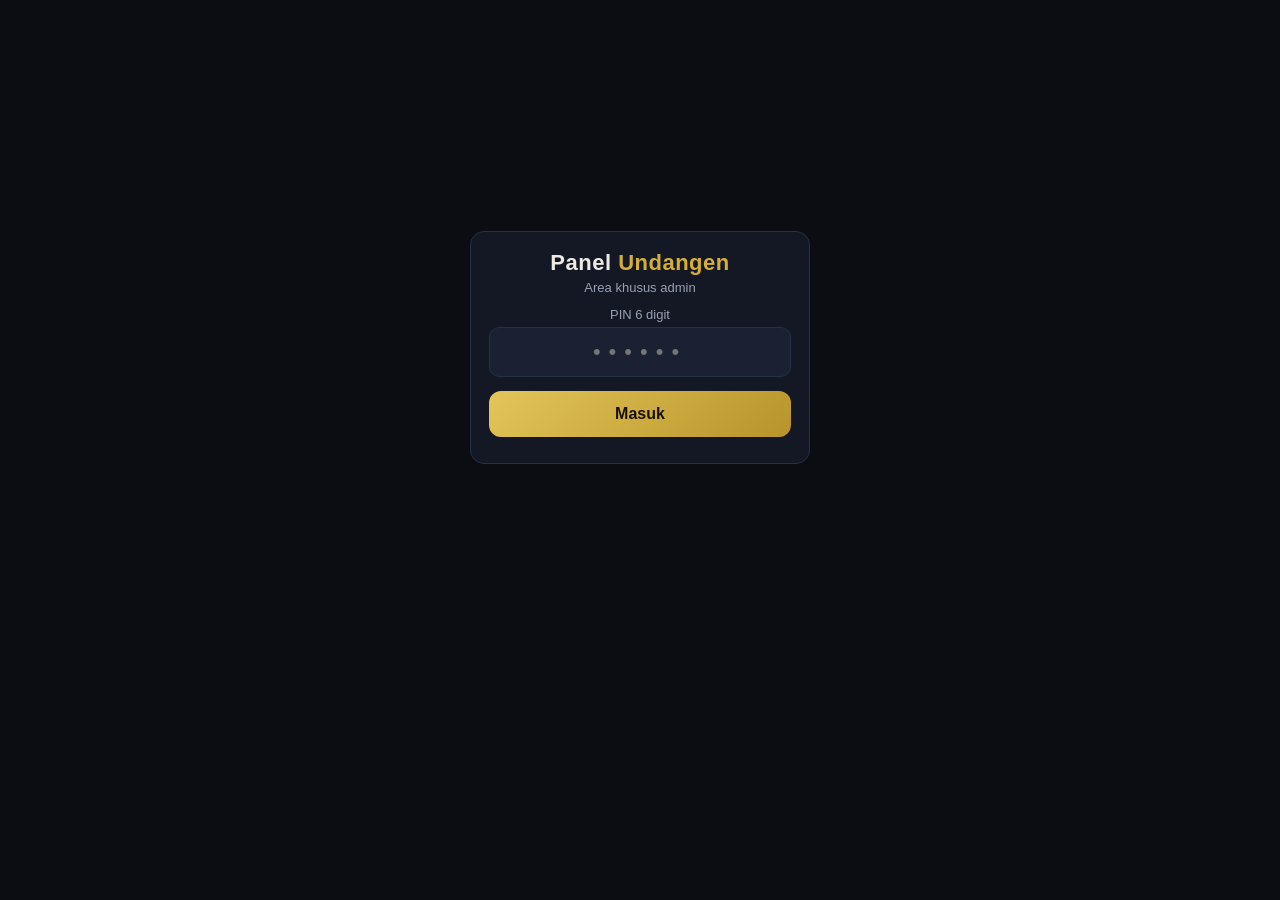
<file: public/k3lola/index.html>
<!DOCTYPE html>
<html lang="id">
<head>
<meta charset="UTF-8">
<meta name="viewport" content="width=device-width, initial-scale=1">
<meta name="robots" content="noindex,nofollow">
<title>Panel · Undangen</title>
<style>
:root{--bg:#0b0d12;--card:#141824;--card2:#1a2133;--gold:#d4af37;--gold-d:#a8852a;--txt:#edeae2;--dim:#98a0b3;--line:#263046;--red:#e5484d;--green:#3fb950;--blue:#4d9fff}
*{box-sizing:border-box;margin:0;padding:0}
body{background:var(--bg);color:var(--txt);font-family:-apple-system,BlinkMacSystemFont,"Segoe UI",Roboto,Helvetica,Arial,sans-serif;min-height:100vh;font-size:15px}
.wrap{max-width:640px;margin:0 auto;padding:24px 16px 80px}
h1{font-size:22px;letter-spacing:.5px}
h1 .dot{color:var(--gold)}
.sub{color:var(--dim);font-size:13px;margin-top:4px}
.card{background:var(--card);border:1px solid var(--line);border-radius:14px;padding:18px;margin-top:16px}
.card h2{font-size:15px;margin-bottom:12px;color:var(--gold);text-transform:uppercase;letter-spacing:1px;font-size:12px}
label{display:block;font-size:13px;color:var(--dim);margin:12px 0 5px}
label b{color:var(--txt);font-weight:600}
input[type=text],input[type=password],input[type=datetime-local],select,textarea{width:100%;background:var(--card2);border:1px solid var(--line);color:var(--txt);border-radius:10px;padding:11px 12px;font-size:15px;font-family:inherit}
input:focus,select:focus,textarea:focus{outline:none;border-color:var(--gold)}
textarea{resize:vertical;min-height:64px}
.row2{display:grid;grid-template-columns:1fr 1fr;gap:10px}
.hint{font-size:12px;color:var(--dim);margin-top:4px}
.btn{display:block;width:100%;border:none;border-radius:12px;padding:14px;font-size:16px;font-weight:700;cursor:pointer;margin-top:14px;font-family:inherit}
.btn-gold{background:linear-gradient(135deg,#e3c558,#b8942a);color:#191204}
.btn-ghost{background:transparent;border:1px solid var(--line);color:var(--txt);margin-top:10px}
.btn:disabled{opacity:.5;cursor:wait}
.btn-danger{background:transparent;border:1px solid var(--red);color:var(--red)}
.tabs{display:flex;gap:8px;margin-top:18px}
.tab{flex:1;text-align:center;padding:11px;border-radius:10px;background:var(--card);border:1px solid var(--line);color:var(--dim);font-size:14px;font-weight:600;cursor:pointer}
.tab.on{background:var(--card2);color:var(--gold);border-color:var(--gold-d)}
#thumbs{display:flex;flex-wrap:wrap;gap:8px;margin-top:10px}
#thumbs .th{position:relative;width:72px;height:72px;border-radius:10px;overflow:hidden;border:1px solid var(--line)}
#thumbs .th img{width:100%;height:100%;object-fit:cover}
#thumbs .th .n{position:absolute;left:0;right:0;bottom:0;background:rgba(0,0,0,.65);font-size:10px;text-align:center;padding:2px}
#thumbs .th .x{position:absolute;top:2px;right:2px;background:rgba(0,0,0,.7);color:#fff;border:none;border-radius:50%;width:20px;height:20px;font-size:12px;line-height:1;cursor:pointer}
#thumbs .th.first{border-color:var(--gold);box-shadow:0 0 0 1px var(--gold)}
#log{background:#080a0f;border:1px solid var(--line);border-radius:10px;padding:12px;font-family:ui-monospace,monospace;font-size:12.5px;line-height:1.7;max-height:260px;overflow:auto;margin-top:12px;white-space:pre-wrap}
#log .ok{color:var(--green)} #log .err{color:var(--red)} #log .inf{color:var(--blue)}
.order{display:flex;align-items:center;gap:10px;background:var(--card2);border:1px solid var(--line);border-radius:10px;padding:12px;margin-top:10px}
.order .s{flex:1;min-width:0}.order .s b{display:block;overflow:hidden;text-overflow:ellipsis;white-space:nowrap}
.order .s span{font-size:12px;color:var(--dim)}
.ibtn{border:1px solid var(--line);background:var(--card);color:var(--txt);border-radius:8px;padding:8px 10px;font-size:13px;cursor:pointer;white-space:nowrap}
.ibtn.gold{border-color:var(--gold-d);color:var(--gold)}
.check{display:flex;align-items:center;gap:10px;margin-top:12px;font-size:14px}
.check input{width:20px;height:20px;accent-color:var(--gold)}
.gate{min-height:70vh;display:flex;align-items:center;justify-content:center}
.gate .card{width:100%;max-width:340px;text-align:center}
.gate input{text-align:center;font-size:22px;letter-spacing:8px}
.kv{display:flex;justify-content:space-between;gap:10px;padding:9px 0;border-bottom:1px solid var(--line);font-size:14px}
.kv span{color:var(--dim)} .kv b{font-weight:600;text-align:right;word-break:break-all}
.biglink{display:block;background:var(--card2);border:1px solid var(--gold-d);border-radius:10px;padding:13px;margin-top:10px;color:var(--gold);text-decoration:none;font-weight:600;word-break:break-all;font-size:14px}
.warn{background:rgba(229,72,77,.1);border:1px solid var(--red);border-radius:10px;padding:12px;font-size:13px;margin-top:12px}
.okbox{background:rgba(63,185,80,.1);border:1px solid var(--green);border-radius:10px;padding:12px;font-size:13px;margin-top:12px}
[hidden]{display:none!important}
</style>
</head>
<body>
<div class="wrap">

<!-- ============ PIN GATE ============ -->
<div id="gate" class="gate">
  <div class="card">
    <h1>Panel <span class="dot">Undangen</span></h1>
    <p class="sub">Area khusus admin</p>
    <label for="pin">PIN 6 digit</label>
    <input type="password" id="pin" inputmode="numeric" maxlength="6" autocomplete="off" placeholder="••••••">
    <button class="btn btn-gold" id="btnPin">Masuk</button>
    <p class="hint" id="pinErr" style="color:var(--red);margin-top:8px"></p>
  </div>
</div>

<!-- ============ SETUP ============ -->
<div id="setup" hidden>
  <h1>Panel <span class="dot">Undangen</span></h1>
  <p class="sub">Pengaturan awal — cukup sekali, tersimpan di perangkat ini saja</p>
  <div class="card">
    <h2>Kredensial</h2>
    <label><b>Cloudinary cloud name</b> <span class="hint">— ada di dashboard Cloudinary</span></label>
    <input type="text" id="sCloudName" placeholder="misal: dxxxxxx">
    <label><b>Upload preset (unsigned)</b> <span class="hint">— Dashboard → Settings → Upload → Upload presets → Add, Signing Mode: Unsigned</span></label>
    <input type="text" id="sPreset" placeholder="misal: undangen_order">
    <label><b>GitHub token (PAT)</b> <span class="hint">— github.com → Settings → Developer settings → Personal access tokens → scope <b>repo</b></span></label>
    <input type="password" id="sGhPat" placeholder="github_pat_...">
    <button class="btn btn-gold" id="btnSaveSetup">Simpan &amp; Lanjut</button>
    <p class="hint">Tidak ada kredensial yang dikirim ke mana pun selain API resmi Cloudinary &amp; GitHub.</p>
  </div>
</div>

<!-- ============ APP ============ -->
<div id="app" hidden>
  <h1>Panel <span class="dot">Undangen</span></h1>
  <p class="sub">Kelola order undangan · <span id="themeCount"></span> tema</p>
  <div class="tabs">
    <div class="tab on" data-tab="order">＋ Order Baru</div>
    <div class="tab" data-tab="list">Daftar Order</div>
    <div class="tab" data-tab="cfg">Pengaturan</div>
  </div>

  <!-- ===== TAB: ORDER BARU ===== -->
  <div id="tab-order">
    <div class="card">
      <h2>Tema &amp; Slug</h2>
      <label><b>Tema</b></label>
      <select id="fTema"></select>
      <label><b>Slug</b> <span class="hint">— huruf kecil, angka, strip. Jadi: undangen.my.id/<span id="slugPrev">slug</span>/</span></label>
      <input type="text" id="fSlug" placeholder="rizky-putri" autocomplete="off">
      <p class="hint" id="slugStat"></p>
    </div>

    <div class="card">
      <h2>Mempelai</h2>
      <div class="row2">
        <div><label>Nama pendek 1</label><input type="text" id="fC1" placeholder="Rizky"></div>
        <div><label>Nama pendek 2</label><input type="text" id="fC2" placeholder="Putri"></div>
      </div>
      <label>Nama lengkap 1</label><input type="text" id="fC1f" placeholder="Rizky Pratama">
      <label>Nama lengkap 2</label><input type="text" id="fC2f" placeholder="Putri Anjani">
      <label>Orang tua 1 <span class="hint">— cth: Putra dari Bpk. H. Ahmad &amp; Ibu Siti</span></label>
      <input type="text" id="fP1" placeholder="">
      <label>Orang tua 2</label>
      <input type="text" id="fP2" placeholder="">
    </div>

    <div class="card">
      <h2>Video <span class="hint">— opsional</span></h2>
      <label>Link video prewedding <span class="hint">— YouTube atau file mp4 langsung; kosong = seksi disembunyikan</span></label>
      <input type="text" id="fVideoUrl" placeholder="https://www.youtube.com/watch?v=…" style="margin-top:6px">
    </div>

    <div class="card">
      <h2>Acara</h2>
      <label><b>Tanggal &amp; jam</b></label>
      <input type="datetime-local" id="fDt">
      <p class="hint" id="dateAuto"></p>
      <label>Batas RSVP <span class="hint">— otomatis H-10, bisa diubah</span></label>
      <input type="text" id="fRsvp" placeholder="10 Februari 2027">
      <label><b>Venue</b></label><input type="text" id="fVenue" placeholder="Gedung Serbaguna">
      <label>Alamat</label><input type="text" id="fVenueAddr" placeholder="Jl. ...">
      <label>Kata kunci Maps</label><input type="text" id="fMapsQ" placeholder="Gedung Serbaguna Medan">
    </div>

    <div class="card">
      <h2>Amplop Digital</h2>
      <div class="row2">
        <div><label>Bank / e-wallet 1</label><input type="text" id="fG1b" placeholder="Bank BCA"></div>
        <div><label>Nomor 1</label><input type="text" id="fG1n" placeholder="123 456 7890"></div>
      </div>
      <label>Atas nama 1 <span class="hint">— kosong = otomatis "a.n. [mempelai 1]"</span></label>
      <input type="text" id="fG1a" placeholder="">
      <div class="check"><input type="checkbox" id="fG2c" checked><label style="margin:0" for="fG2c">Pakai rekening kedua</label></div>
      <div id="g2wrap">
        <div class="row2">
          <div><label>Bank / e-wallet 2</label><input type="text" id="fG2b" placeholder="DANA"></div>
          <div><label>Nomor 2</label><input type="text" id="fG2n" placeholder="0812..."></div>
        </div>
        <label>Atas nama 2</label><input type="text" id="fG2a" placeholder="">
      </div>
    </div>

    <div class="card">
      <h2>Foto <span class="hint">— isi per slot biar tidak ngasal (total maks 30)</span></h2>
      <label>📷 Foto Sampul <span class="hint">— cover depan · portrait 9:16 · kosong = foto galeri pertama</span></label>
      <input type="file" id="fCover" accept="image/*" style="margin-top:6px">
      <div id="thCover"></div>
      <label style="margin-top:10px">🤵 Foto Mempelai Pria <span class="hint">— profil mempelai 1 · portrait 4:5 · kosong = inisial</span></label>
      <input type="file" id="fGroom" accept="image/*" style="margin-top:6px">
      <div id="thGroom"></div>
      <label style="margin-top:10px">👰 Foto Mempelai Wanita <span class="hint">— profil mempelai 2 · portrait 4:5 · kosong = inisial</span></label>
      <input type="file" id="fBride" accept="image/*" style="margin-top:6px">
      <div id="thBride"></div>
      <label style="margin-top:10px">💑 Foto Cerita <span class="hint">— timeline Cerita Kami · maks 3</span></label>
      <input type="file" id="fStory" accept="image/*" multiple style="margin-top:6px">
      <div id="thStory"></div>
      <label style="margin-top:10px">🖼️ Galeri <span class="hint">— grid Momen Bahagia Kami</span></label>
      <input type="file" id="fGallery" accept="image/*" multiple style="margin-top:6px">
      <div id="thGallery"></div>
      <p class="hint" id="slotCount" style="margin-top:8px"></p>
    </div>

    <div class="card">
      <h2>Kutipan <span class="hint">— opsional, kosong = default tema</span></h2>
      <label>Isi kutipan</label><textarea id="fQuote" placeholder=""></textarea>
      <label>Sumber</label><input type="text" id="fQuoteSrc" placeholder="—">
    </div>

    <button class="btn btn-ghost" id="btnPreview">👁 Pratinjau dulu</button>
    <button class="btn btn-gold" id="btnPublish">🚀 Render &amp; Publish</button>

    <div id="log" hidden></div>

    <div id="result" class="card" hidden>
      <h2>Hasil</h2>
      <div id="resultBody"></div>
    </div>
  </div>

  <!-- ===== TAB: DAFTAR ORDER ===== -->
  <div id="tab-list" hidden>
    <div class="card">
      <h2>Order yang sudah live</h2>
      <div id="orderList"><p class="hint">Memuat...</p></div>
      <button class="btn btn-ghost" id="btnReload">↻ Muat ulang</button>
    </div>
  </div>

  <!-- ===== TAB: PENGATURAN ===== -->
  <div id="tab-cfg" hidden>
    <div class="card">
      <h2>Kredensial</h2>
      <label>Cloudinary cloud name</label><input type="text" id="cCloudName">
      <label>Upload preset (unsigned)</label><input type="text" id="cPreset">
      <label>GitHub token (PAT)</label><input type="password" id="cGhPat">
      <button class="btn btn-gold" id="btnSaveCfg">Simpan</button>
      <button class="btn btn-ghost btn-danger" id="btnWipe">Hapus semua data panel dari perangkat ini</button>
      <p class="hint" style="margin-top:10px">PIN bisa diganti — hubungi bow.</p>
    </div>
  </div>
</div>
</div>
<script>
"use strict";
/* ================= KONFIG ================= */
const PIN_HASH = "225af1b775ed782b1fdf37a5abaf7051ee1124303ca2d58b975411819bd299f5";
const REPO = "FinOwi/undangen";
const SITE = "https://undangen.my.id";
const CLD_TRANSFORM = "f_auto,q_auto,w_1600"; // optimasi otomatis: format+kompres+max 1600px
const HARI = ["Minggu","Senin","Selasa","Rabu","Kamis","Jumat","Sabtu"];
const BULAN = ["Januari","Februari","Maret","April","Mei","Juni","Juli","Agustus","September","Oktober","November","Desember"];
const LS_CFG = "simcha_panel_cfg", LS_OK = "simcha_panel_ok";

const $ = id => document.getElementById(id);
let THEMES = [];
// Slot foto berlabel: cover/groom/bride = 1 file; story = maks 3; gallery = sisa (total maks 30).
// Tiap item: {file, url(obj), name}
let SLOT = {cover:null, groom:null, bride:null, story:[], gallery:[]};

/* ================= UTIL ================= */
async function sha256hex(s){
  const b = await crypto.subtle.digest("SHA-256", new TextEncoder().encode(s));
  return [...new Uint8Array(b)].map(x=>x.toString(16).padStart(2,"0")).join("");
}
function b64encodeUnicode(s){
  const b = new TextEncoder().encode(s); let r = "";
  for(let i=0;i<b.length;i+=0x8000) r += String.fromCharCode.apply(null, b.subarray(i,i+0x8000));
  return btoa(r);
}
function log(msg, cls){
  const el = $("log"); el.hidden = false;
  const d = document.createElement("div"); if(cls) d.className = cls; d.textContent = msg;
  el.appendChild(d); el.scrollTop = el.scrollHeight;
}
function logClear(){ $("log").innerHTML=""; $("log").hidden = true; $("result").hidden = true; }
function getCfg(){ try{ return JSON.parse(localStorage.getItem(LS_CFG))||null; }catch(e){ return null; } }
function saveCfg(c){ localStorage.setItem(LS_CFG, JSON.stringify(c)); }
function ghHeaders(cfg, extra){
  return Object.assign({"Accept":"application/vnd.github+json","Authorization":"Bearer "+cfg.ghPat}, extra||{});
}
function esc(s){ return String(s==null?"":s).replace(/&/g,"&amp;").replace(/</g,"&lt;"); }

/* ================= PIN GATE ================= */
$("btnPin").onclick = async ()=>{
  const h = await sha256hex($("pin").value.trim());
  if(h === PIN_HASH){ sessionStorage.setItem(LS_OK,"1"); enter(); }
  else { $("pinErr").textContent = "PIN salah."; $("pin").value=""; }
};
$("pin").addEventListener("keydown", e=>{ if(e.key==="Enter") $("btnPin").click(); });

function enter(){
  $("gate").hidden = true;
  const cfg = getCfg();
  if(!cfg || !cfg.cloudName || !cfg.preset || !cfg.ghPat){ $("setup").hidden = false; }
  else { showApp(); }
}
$("btnSaveSetup").onclick = ()=>{
  const c = { cloudName:$("sCloudName").value.trim(), preset:$("sPreset").value.trim(), ghPat:$("sGhPat").value.trim() };
  if(!c.cloudName || !c.preset || !c.ghPat){ alert("Lengkapi ketiga kolom dulu."); return; }
  saveCfg(c); $("setup").hidden = true; showApp();
};
if(sessionStorage.getItem(LS_OK)==="1") enter();

function showApp(){
  $("app").hidden = false;
  const c = getCfg();
  $("cCloudName").value = c.cloudName; $("cPreset").value = c.preset; $("cGhPat").value = c.ghPat;
  loadThemes();
}

/* ================= TABS ================= */
document.querySelectorAll(".tab").forEach(t=>{
  t.onclick = ()=>{
    document.querySelectorAll(".tab").forEach(x=>x.classList.remove("on"));
    t.classList.add("on");
    ["order","list","cfg"].forEach(k=>{ $("tab-"+k).hidden = (k !== t.dataset.tab); });
    if(t.dataset.tab==="list") listOrders();
  };
});

/* ================= TEMA ================= */
async function loadThemes(){
  if(THEMES.length) return;
  try{
    const r = await fetch("../engine/themes.json");
    THEMES = await r.json();
    const sel = $("fTema");
    THEMES.forEach(t=>{ const o=document.createElement("option"); o.value=t.slug; o.textContent=t.name||t.slug; sel.appendChild(o); });
    $("themeCount").textContent = THEMES.length;
    // prefill nama dari tema pertama (seperti new-order.py)
    applyThemeDefaults();
  }catch(e){ log("Gagal memuat themes.json: "+e.message, "err"); }
}
$("fTema").addEventListener("change", applyThemeDefaults);
function applyThemeDefaults(){
  const t = THEMES.find(x=>x.slug===$("fTema").value); if(!t) return;
  if(!$("fC1").value) $("fC1").value = t.C1||"";
  if(!$("fC1f").value) $("fC1f").value = t.C1FULL||"";
  if(!$("fC2").value) $("fC2").value = t.C2||"";
  if(!$("fC2f").value) $("fC2f").value = t.C2FULL||"";
  if(!$("fP1").value) $("fP1").value = t.P1||"";
  if(!$("fP2").value) $("fP2").value = t.P2||"";
  if(!$("fVenue").value) $("fVenue").value = t.VENUE||"";
  if(!$("fVenueAddr").value) $("fVenueAddr").value = t.VENUE_ADDR||"";
  if(!$("fMapsQ").value) $("fMapsQ").value = t.MAPS_Q||"";
}

/* ================= SLUG ================= */
let slugTimer=null;
$("fSlug").addEventListener("input", ()=>{
  const v = $("fSlug").value.trim().toLowerCase();
  $("slugPrev").textContent = v||"slug";
  clearTimeout(slugTimer);
  if(!/^[a-z0-9-]{1,60}$/.test(v)){ $("slugStat").textContent = v? "Format: huruf kecil, angka, strip, maks 60.":""; $("slugStat").style.color="var(--red)"; return; }
  $("slugStat").textContent = "mengecek..."; $("slugStat").style.color="var(--dim)";
  slugTimer = setTimeout(async ()=>{
    const cfg = getCfg(); if(!cfg) return;
    try{
      const r = await fetch(`https://api.github.com/repos/${REPO}/contents/u/${v}/index.html`, {headers: ghHeaders(cfg)});
      if(r.status===404){ $("slugStat").textContent="✓ tersedia"; $("slugStat").style.color="var(--green)"; }
      else if(r.ok){ $("slugStat").textContent="⚠ sudah dipakai — publish akan MENIMPA"; $("slugStat").style.color="var(--red)"; }
      else { $("slugStat").textContent="tidak bisa cek ("+r.status+")"; }
    }catch(e){ $("slugStat").textContent="tidak bisa cek (offline?)"; }
  }, 600);
});

/* ================= TANGGAL ================= */
$("fDt").addEventListener("change", ()=>{
  const v = $("fDt").value; if(!v) return;
  const d = new Date(v);
  if(isNaN(d)) return;
  const h=HARI[d.getDay()], t=d.getDate(), b=BULAN[d.getMonth()], y=d.getFullYear();
  window._dates = {
    iso: v+":00+07:00",
    label: `${h}, ${t} ${b} ${y}`,
    short: `${t} ${b} ${y}`,
    cover: `${h} · ${t} ${b} ${y}`
  };
  const r = new Date(d); r.setDate(r.getDate()-10);
  $("fRsvp").value = `${r.getDate()} ${BULAN[r.getMonth()]} ${r.getFullYear()}`;
  $("dateAuto").textContent = `Label: ${window._dates.label} · Cover: ${window._dates.cover}`;
});
$("fG2c").addEventListener("change", e=>{ $("g2wrap").style.display = e.target.checked? "":"none"; });

/* ================= FOTO (slot berlabel) ================= */
function slotCount(){ return (SLOT.cover?1:0)+(SLOT.groom?1:0)+(SLOT.bride?1:0)+SLOT.story.length+SLOT.gallery.length; }
function mkPhoto(f){
  if(!f.type.startsWith("image/")) return null;
  const safe = f.name.toLowerCase().replace(/[^a-z0-9.\-]/g,"-").replace(/-+/g,"-");
  return {file:f, url:URL.createObjectURL(f), name:safe};
}
function thumbHTML(p, slot, idx){
  return `<div class="th"><img src="${p.url}" alt=""><button class="x" data-slot="${slot}" data-i="${idx}">×</button></div>`;
}
function renderSlots(){
  const map = {cover:"thCover", groom:"thGroom", bride:"thBride", story:"thStory", gallery:"thGallery"};
  for(const k of Object.keys(map)){
    const w=$(map[k]); const items = k==="cover"||k==="groom"||k==="bride" ? (SLOT[k]?[SLOT[k]]:[]) : SLOT[k];
    w.innerHTML = items.map((p,i)=>thumbHTML(p,k,i)).join("");
  }
  document.querySelectorAll("[data-slot]").forEach(b=>b.onclick=()=>{
    const s=b.dataset.slot, i=+b.dataset.i;
    if(s==="cover"||s==="groom"||s==="bride") SLOT[s]=null; else SLOT[s].splice(i,1);
    renderSlots();
  });
  $("slotCount").textContent = `${slotCount()}/30 foto terisi`;
}
function bindSlot(inputId, slot, max){
  $(inputId).addEventListener("change", e=>{
    for(const f of e.target.files){
      const p = mkPhoto(f); if(!p) continue;
      if(slotCount()>=30){ alert("Maksimal 30 foto total."); break; }
      if(slot==="cover"||slot==="groom"||slot==="bride"){ SLOT[slot]=p; }
      else { if(SLOT[slot].length>=max){ alert(`Maksimal ${max} foto untuk slot ini.`); break; } SLOT[slot].push(p); }
    }
    e.target.value=""; renderSlots();
  });
}
bindSlot("fCover","cover",1); bindSlot("fGroom","groom",1); bindSlot("fBride","bride",1);
bindSlot("fStory","story",3); bindSlot("fGallery","gallery",30);
</script>
<script>
"use strict";
/* ================= RENDER (porting build-order.py) ================= */
function collectOrder(){
  const o = {
    tema: $("fTema").value,
    c1:$("fC1").value.trim(), c1full:$("fC1f").value.trim()||$("fC1").value.trim(),
    c2:$("fC2").value.trim(), c2full:$("fC2f").value.trim()||$("fC2").value.trim(),
    p1:$("fP1").value.trim(), p2:$("fP2").value.trim(),
    venue:$("fVenue").value.trim(), venue_addr:$("fVenueAddr").value.trim(), maps_q:$("fMapsQ").value.trim(),
    date_rsvp:$("fRsvp").value.trim(),
    gift1_bank:$("fG1b").value.trim(), gift1_num:$("fG1n").value.trim(), gift1_an:$("fG1a").value.trim(),
    quote:$("fQuote").value.trim(), quote_src:$("fQuoteSrc").value.trim(),
    video_url:$("fVideoUrl").value.trim()
  };
  if($("fG2c").checked){ o.gift2_bank=$("fG2b").value.trim(); o.gift2_num=$("fG2n").value.trim(); o.gift2_an=$("fG2a").value.trim(); }
  Object.assign(o, window._dates||{});
  return o;
}
function validate(slug, order){
  const errs=[];
  if(!/^[a-z0-9-]{1,60}$/.test(slug)) errs.push("Slug tidak valid.");
  if(!order.c1||!order.c2) errs.push("Nama mempelai wajib diisi.");
  if(!window._dates) errs.push("Tanggal & jam acara wajib diisi.");
  if(!order.venue) errs.push("Venue wajib diisi.");
  if(!order.gift1_bank||!order.gift1_num) errs.push("Rekening 1 wajib diisi.");
  if(slotCount()===0) errs.push("Minimal 1 foto.");
  if(slotCount()>30) errs.push("Maksimal 30 foto.");
  return errs;
}
function videoSection(url){
  if(!url) return "";
  const m = url.match(/(?:youtube\.com\/(?:watch\?v=|embed\/|shorts\/)|youtu\.be\/)([\w-]{6,})/);
  const inner = m
    ? `<iframe src="https://www.youtube.com/embed/${m[1]}" title="Video" loading="lazy" allow="accelerometer; autoplay; clipboard-write; encrypted-media; gyroscope; picture-in-picture" allowfullscreen></iframe>`
    : `<video src="${url}" controls playsinline preload="metadata"></video>`;
  return `<section id="video"><p class="eyebrow rv">Video</p><h2 class="title rv">Cuplikan Bahagia</h2><div class="vframe">${inner}</div></section>`;
}
function renderOrder(tpl, tema, slug, order, ph){
  // d = dict(tema) lalu order menimpa — persis build-order.py
  // ph = {cover, groom, bride, story[], gallery[]} (URL string)
  const urls = ph.gallery || [];
  const d = Object.assign({}, tema);
  const c1=order.c1, c2=order.c2, c1full=order.c1full, c2full=order.c2full;
  Object.assign(d, {
    SLUG: slug,
    C1:c1, C1FULL:c1full, C1_INITIAL:(c1[0]||"").toUpperCase(),
    C2:c2, C2FULL:c2full, C2_INITIAL:(c2[0]||"").toUpperCase(),
    P1:order.p1, P2:order.p2,
    VENUE:order.venue, VENUE_ADDR:order.venue_addr, MAPS_Q:order.maps_q,
    DATETIME_ISO:order.iso, DATE_LABEL:order.label, DATE_SHORT:order.short,
    DATE_RSVP:order.date_rsvp, DATE_COVER:order.cover,
    GIFT1_BANK:order.gift1_bank, GIFT1_NUM:order.gift1_num,
    GIFT1_RAW:order.gift1_num.replace(/\D/g,""),
    GIFT1_AN:order.gift1_an||("a.n. "+c1full),
    COVER_IMG: ph.cover || urls[0] || tema.COVER_IMG || ""
  });
  const photoBlock=(url, initial, alt)=>
    url ? `<div class="pfoto"><img src="${url}" alt="${esc(alt)}" loading="lazy"></div>`
        : `<div class="mono">${esc(initial)}</div>`;
  Object.assign(d, {
    C1_PHOTOBLOCK: photoBlock(ph.groom, (c1[0]||"").toUpperCase(), c1full),
    C2_PHOTOBLOCK: photoBlock(ph.bride, (c2[0]||"").toUpperCase(), c2full)
  });
  for(let i=0;i<3;i++){
    d[`STORY_PHOTO_${i+1}`] = (ph.story||[])[i]
      ? `<div class="sph"><img src="${(ph.story||[])[i]}" alt="${esc("Cerita "+(i+1))}" loading="lazy"></div>` : "";
  }
  d.VIDEO_SECTION = videoSection(order.video_url||"");
  if(order.gift2_bank) Object.assign(d,{
    GIFT2_BANK:order.gift2_bank, GIFT2_NUM:order.gift2_num,
    GIFT2_RAW:(order.gift2_num||"").replace(/\D/g,""),
    GIFT2_AN:order.gift2_an||("a.n. "+c2full)
  });
  if(order.quote){ d.QUOTE=order.quote; d.QUOTE_SRC=order.quote_src||""; }
  d.GALLERY_ITEMS = urls.map((u,i)=>{
    const alt = i===0 ? `${c1} dan ${c2}` : "Momen bahagia";
    return `<a href="${u}"><img src="${u}" alt="${esc(alt)}" loading="lazy"></a>`;
  }).join("\n      ");
  if(!("ROOM_HTML" in d)) d.ROOM_HTML="";
  if(!("COVER_VIDEO" in d)) d.COVER_VIDEO='<div class="bg"></div>';
  let html = tpl;
  if(!order.gift2_bank){
    html = html.replace(/\s*<div class="gift rv">\s*<div class="bank">@GIFT2_BANK@<\/div>[\s\S]*?<\/button>\s*<\/div>/, "");
  }
  for(const k of Object.keys(d)){
    const v = d[k]==null?"":String(d[k]);
    html = html.split("@"+k+"@").join(v);
  }
  const leftover = html.match(/@[A-Z0-9_]+@/g);
  return {html, leftover: leftover? [...new Set(leftover)] : []};
}

/* ================= UPLOAD FOTO (Cloudinary, unsigned preset) ================= */
function cldDeliveryUrl(secureUrl){
  // selipkan transformasi optimasi: format otomatis (WebP/AVIF), kualitas otomatis, max 1600px
  return secureUrl.replace("/upload/", "/upload/"+CLD_TRANSFORM+"/");
}
async function uploadPhotos(cfg, slug){
  // Upload per slot, kembalikan {cover, groom, bride, story[], gallery[]} (URL Cloudinary).
  async function up(p){
    const fd=new FormData();
    fd.append("file", p.file);
    fd.append("upload_preset", cfg.preset);
    fd.append("folder", "undangen/"+slug);
    const r=await fetch(`https://api.cloudinary.com/v1_1/${cfg.cloudName}/image/upload`,{method:"POST", body:fd});
    if(!r.ok){ const t=await r.text(); throw new Error(`Upload gagal ${p.name}: HTTP ${r.status} ${t.slice(0,120)}`); }
    const j=await r.json();
    if(!j.secure_url) throw new Error(`Upload gagal ${p.name}: respons tak dikenal`);
    return cldDeliveryUrl(j.secure_url);
  }
  const all=[SLOT.cover,SLOT.groom,SLOT.bride,...SLOT.story,...SLOT.gallery].filter(Boolean)
    .sort((a,b)=>a.name<b.name?-1:1);
  const out={cover:"",groom:"",bride:"",story:[],gallery:[]};
  const urlOf=new Map();
  for(let i=0;i<all.length;i++){
    const u=await up(all[i]); urlOf.set(all[i],u);
    log(`  ✓ ${i+1}/${all.length} ${all[i].name}`,"ok");
  }
  if(SLOT.cover) out.cover=urlOf.get(SLOT.cover);
  if(SLOT.groom) out.groom=urlOf.get(SLOT.groom);
  if(SLOT.bride) out.bride=urlOf.get(SLOT.bride);
  out.story=SLOT.story.map(p=>urlOf.get(p));
  out.gallery=SLOT.gallery.map(p=>urlOf.get(p));
  return out;
}

/* ================= PUBLISH ================= */
async function doPublish(preview){
  logClear();
  const cfg=getCfg();
  if(!cfg){ alert("Lengkapi kredensial di Pengaturan dulu."); return; }
  const slug=$("fSlug").value.trim().toLowerCase();
  const order=collectOrder();
  const errs=validate(slug,order);
  if(errs.length){ errs.forEach(e=>log("✗ "+e,"err")); return; }
  const tema=THEMES.find(t=>t.slug===order.tema);
  if(!tema){ log("✗ Tema tidak dikenal.","err"); return; }

  const btn=$("btnPublish"); btn.disabled=true;
  try{
    log("1/4 Mengambil template...","inf");
    const tpl=await (await fetch("../engine/template.html")).text();
    if(!tpl.includes("@C1@")) throw new Error("template.html tidak valid");

    let ph; // {cover, groom, bride, story[], gallery[]}
    if(preview){
      log("2/4 Mode pratinjau — tanpa upload.","inf");
      const objURL=p=>p?p.url:"";
      ph={cover:objURL(SLOT.cover),groom:objURL(SLOT.groom),bride:objURL(SLOT.bride),
          story:SLOT.story.map(objURL),gallery:SLOT.gallery.map(objURL)};
    }else{
      log(`2/4 Upload ${slotCount()} foto ke Cloudinary...`,"inf");
      ph=await uploadPhotos(cfg,slug);
    }

    log("3/4 Render HTML...","inf");
    const {html,leftover}=renderOrder(tpl,tema,slug,order,ph);
    if(leftover.length) log("⚠ placeholder gantung: "+leftover.join(", "),"err");
    else log("  ✓ tidak ada placeholder gantung","ok");

    if(preview){
      log("4/4 Membuka pratinjau...","inf");
      const w=window.open("","_blank");
      if(!w) throw new Error("Popup diblokir browser — izinkan popup dulu.");
      w.document.write(html); w.document.close();
      log("✓ Pratinjau dibuka di tab baru.","ok");
      btn.disabled=false; return;
    }

    log("4/4 Commit ke GitHub...","inf");
    const path=`u/${slug}/index.html`;
    let sha=null;
    const chk=await fetch(`https://api.github.com/repos/${REPO}/contents/${path}`,{headers:ghHeaders(cfg)});
    if(chk.ok){ sha=(await chk.json()).sha; log("  ⚠ slug sudah ada — akan ditimpa","err"); }
    else if(chk.status!==404) throw new Error("Cek slug gagal: HTTP "+chk.status);
    const put=await fetch(`https://api.github.com/repos/${REPO}/contents/${path}`,{
      method:"PUT", headers:ghHeaders(cfg,{"Content-Type":"application/json"}),
      body:JSON.stringify({message:`Order: ${slug} (panel admin)`, content:b64encodeUnicode(html), sha:sha||undefined})
    });
    if(!put.ok){ const t=await put.text(); throw new Error(`GitHub commit gagal: HTTP ${put.status} ${t.slice(0,150)}`); }
    log("✓ Commit berhasil.","ok");
    showResult(slug);
  }catch(e){ log("✗ "+e.message,"err"); }
  btn.disabled=false;
}
$("btnPublish").onclick=()=>doPublish(false);
$("btnPreview").onclick=()=>doPublish(true);

function showResult(slug){
  const live=`${SITE}/${slug}/`;
  $("resultBody").innerHTML=`
    <div class="okbox">✓ Order <b>${esc(slug)}</b> terkirim. Live ±2 menit (tunggu build Pages).</div>
    <a class="biglink" href="${live}" target="_blank">🔗 ${live}</a>
    <div class="kv"><span>Link tamu personal</span></div>
    <a class="biglink" href="${live}?to=Nama+Tamu" target="_blank">${live}?to=Nama+Tamu</a>
    <div class="kv"><span>RSVP terisolasi</span><b>Firestore slug = "${esc(slug)}"</b></div>
    <div class="kv"><span>Foto</span><b>Cloudinary folder undangen/${esc(slug)}/</b></div>`;
  $("result").hidden=false;
  $("result").scrollIntoView({behavior:"smooth"});
}

/* ================= DAFTAR ORDER ================= */
async function listOrders(){
  const cfg=getCfg(); const w=$("orderList");
  w.innerHTML='<p class="hint">Memuat...</p>';
  try{
    const r=await fetch(`https://api.github.com/repos/${REPO}/contents/u`,{headers:ghHeaders(cfg)});
    if(r.status===404){ w.innerHTML='<p class="hint">Belum ada order.</p>'; return; }
    if(!r.ok) throw new Error("HTTP "+r.status);
    const items=(await r.json()).filter(x=>x.type==="dir");
    if(!items.length){ w.innerHTML='<p class="hint">Belum ada order.</p>'; return; }
    w.innerHTML="";
    items.sort((a,b)=>a.name.localeCompare(b.name)).forEach(d=>{
      const el=document.createElement("div"); el.className="order";
      el.innerHTML=`<div class="s"><b>${esc(d.name)}</b><span>${SITE}/${esc(d.name)}/</span></div>
        <button class="ibtn gold">Buka</button><button class="ibtn">Salin link tamu</button>`;
      const [bOpen,bCopy]=el.querySelectorAll("button");
      bOpen.onclick=()=>window.open(`${SITE}/${d.name}/`,"_blank");
      bCopy.onclick=async()=>{ await navigator.clipboard.writeText(`${SITE}/${d.name}/?to=Nama+Tamu`); bCopy.textContent="✓ Tersalin"; setTimeout(()=>bCopy.textContent="Salin link tamu",1500); };
      w.appendChild(el);
    });
  }catch(e){ w.innerHTML=`<p class="hint" style="color:var(--red)">Gagal memuat: ${esc(e.message)}</p>`; }
}
$("btnReload").onclick=listOrders;

/* ================= PENGATURAN ================= */
$("btnSaveCfg").onclick=()=>{
  const c={cloudName:$("cCloudName").value.trim(),preset:$("cPreset").value.trim(),ghPat:$("cGhPat").value.trim()};
  if(!c.cloudName||!c.preset||!c.ghPat){ alert("Lengkapi ketiga kolom."); return; }
  saveCfg(c); alert("Tersimpan.");
};
$("btnWipe").onclick=()=>{
  if(confirm("Hapus kredensial & sesi panel dari perangkat ini?")){
    localStorage.removeItem(LS_CFG); sessionStorage.removeItem(LS_OK); location.reload();
  }
};
</script>
</body>
</html>
</file>
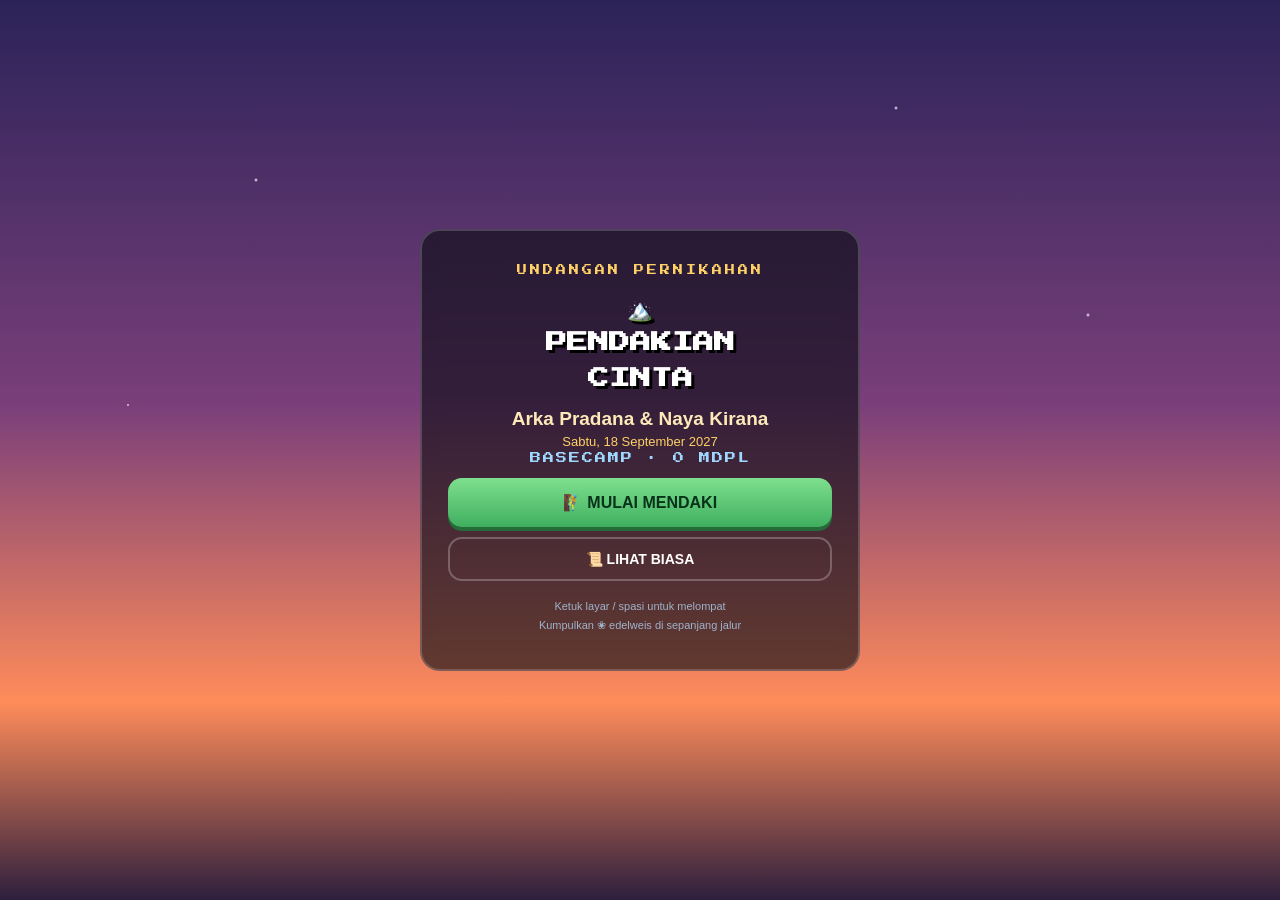
<file: public/tema/pendakian-cinta/index.html>
<!DOCTYPE html>
<html lang="id">
<head>
<meta charset="utf-8">
<meta name="viewport" content="width=device-width, initial-scale=1, maximum-scale=1, user-scalable=no, viewport-fit=cover">
<title>Pendakian Cinta — Undangan Pernikahan</title>
<link rel="preconnect" href="https://fonts.googleapis.com">
<link href="https://fonts.googleapis.com/css2?family=Press+Start+2P&display=swap" rel="stylesheet">
<style>
*{margin:0;padding:0;box-sizing:border-box;-webkit-tap-highlight-color:transparent}
html,body{height:100%;overflow:hidden;background:#0b0d12;font-family:-apple-system,BlinkMacSystemFont,"Segoe UI",Roboto,sans-serif;color:#edeae2}
.pxf{font-family:'Press Start 2P',monospace}
#game{position:fixed;inset:0;width:100%;height:100%;display:block;touch-action:none}
/* ---------- HUD ---------- */
#hud{position:fixed;top:0;left:0;right:0;z-index:20;pointer-events:none;padding:calc(10px + env(safe-area-inset-top)) 12px 0}
#hud>*{pointer-events:auto}
#prog{position:relative;height:26px;background:rgba(8,10,16,.55);border:2px solid rgba(255,255,255,.16);border-radius:14px;backdrop-filter:blur(4px);overflow:visible}
#progFill{position:absolute;left:0;top:0;bottom:0;width:0%;border-radius:11px;background:linear-gradient(90deg,#3f8fd6,#7ee08f)}
#progMarks{position:absolute;inset:0}
#progMarks i{position:absolute;top:50%;width:8px;height:8px;margin:-4px;border-radius:50%;background:#ffd166;border:2px solid #7a5b12}
#progFlag{position:absolute;top:50%;transform:translate(-50%,-58%);font-size:16px}
#progMe{position:absolute;top:50%;transform:translate(-50%,-50%);font-size:15px;transition:left .2s linear}
#edl{position:absolute;top:44px;left:12px;background:rgba(8,10,16,.55);border:2px solid rgba(255,255,255,.16);border-radius:12px;padding:6px 12px;font-size:14px;backdrop-filter:blur(4px)}
#edl b{color:#fff}
#hbtns{position:absolute;top:44px;right:12px;display:flex;gap:8px}
.hbtn{border:2px solid rgba(255,255,255,.2);background:rgba(8,10,16,.6);color:#fff;border-radius:12px;padding:8px 12px;font-size:13px;font-weight:700;cursor:pointer;backdrop-filter:blur(4px)}
.hbtn:active{transform:scale(.94)}
.hidden{display:none!important}
/* ---------- cover ---------- */
#cover{position:fixed;inset:0;z-index:40;display:flex;align-items:center;justify-content:center;padding:20px;background:linear-gradient(180deg,#2b2358 0%,#7a3f7a 45%,#ff8c5a 78%,#2e1f3d 100%)}
#cover::before{content:"";position:absolute;inset:0;background:
  radial-gradient(2px 2px at 20% 20%,#fff,transparent),radial-gradient(2px 2px at 70% 12%,#fff,transparent),
  radial-gradient(1.5px 1.5px at 40% 30%,#fff,transparent),radial-gradient(2px 2px at 85% 35%,#fff,transparent),
  radial-gradient(1.5px 1.5px at 10% 45%,#fff,transparent)}
.cov-card{position:relative;text-align:center;max-width:440px;width:100%;background:rgba(10,12,20,.62);border:2px solid rgba(255,255,255,.18);border-radius:20px;padding:34px 26px;backdrop-filter:blur(8px)}
.cov-kicker{font-size:10px;letter-spacing:3px;color:#ffd166;margin-bottom:14px}
.cov-card h1{font-size:21px;line-height:1.7;color:#fff;text-shadow:3px 3px 0 #000;margin-bottom:6px}
.cov-names{font-size:19px;font-weight:700;color:#ffe9b8;margin:12px 0 4px}
.cov-date{font-size:13px;color:#ffd166;margin-bottom:4px}
.cov-mdpl{font-size:11px;color:#9fd8ff;letter-spacing:2px;margin-bottom:14px}
.cov-to{font-size:13px;color:#cfe3ff;background:rgba(255,255,255,.08);border-radius:10px;padding:8px 12px;margin-bottom:18px}
.cov-to:empty{display:none}
#btnStart{display:block;width:100%;border:0;border-radius:14px;padding:15px;font-size:16px;font-weight:800;cursor:pointer;background:linear-gradient(180deg,#7ee08f,#3faf5f);color:#08331a;box-shadow:0 4px 0 #256b3a;font-family:inherit}
#btnStart:active{transform:translateY(3px);box-shadow:none}
#btnBiasa2{display:block;width:100%;margin-top:10px;border:2px solid rgba(255,255,255,.25);border-radius:14px;padding:12px;font-size:14px;font-weight:700;cursor:pointer;background:transparent;color:#fff;font-family:inherit}
.cov-hint{margin-top:16px;font-size:11px;color:#9fb3cc;line-height:1.7}
/* ---------- sheet / card ---------- */
.sheet{position:fixed;inset:0;z-index:50;display:flex;align-items:flex-end;justify-content:center;background:rgba(4,6,12,.6);opacity:0;pointer-events:none;transition:opacity .25s}
.sheet.open{opacity:1;pointer-events:auto}
.sheet .card{width:100%;max-width:520px;max-height:88vh;overflow-y:auto;background:#141824;border:2px solid rgba(255,255,255,.14);border-bottom:0;border-radius:22px 22px 0 0;padding:22px 20px calc(20px + env(safe-area-inset-bottom));transform:translateY(40px);transition:transform .25s}
.sheet.open .card{transform:none}
.posbadge{display:inline-block;font-size:10px;letter-spacing:2px;color:#0b0d12;background:#ffd166;border-radius:8px;padding:5px 10px;font-weight:800;margin-bottom:10px}
.card h2{font-size:20px;margin-bottom:2px}
.card .mdpl{font-size:12px;color:#9fd8ff;letter-spacing:1px;margin-bottom:12px}
.card .words{font-size:14.5px;line-height:1.75;color:#d7dee9;margin-bottom:14px}
/* galeri */
.gal{position:relative;border-radius:14px;overflow:hidden;border:2px solid rgba(255,255,255,.12);background:#0b0d12;margin-bottom:6px}
.gal img#galImg,.gal .gph{width:100%;aspect-ratio:4/3;object-fit:cover;display:block;touch-action:pan-y}
.gal .gph{display:flex;align-items:center;justify-content:center;flex-direction:column;gap:8px;background:linear-gradient(160deg,#1d2b4a,#0e1626);color:#8fa8c8;font-size:13px;aspect-ratio:4/3}
.gal .gph span{font-size:34px}
.gnav{position:absolute;top:50%;transform:translateY(-50%);width:38px;height:38px;border-radius:50%;border:0;background:rgba(0,0,0,.55);color:#fff;font-size:18px;cursor:pointer}
.gnav.prev{left:8px}.gnav.next{right:8px}
.gdots{display:flex;gap:6px;justify-content:center;padding:10px 0 2px}
.gdots i{width:8px;height:8px;border-radius:50%;background:rgba(255,255,255,.25);cursor:pointer}
.gdots i.on{background:#ffd166}
.gthumbs{display:flex;gap:8px;overflow-x:auto;padding:8px 2px 2px}
.gthumbs img{width:56px;height:56px;object-fit:cover;border-radius:8px;border:2px solid transparent;cursor:pointer;flex-shrink:0}
.gthumbs img.on{border-color:#ffd166}
.galempty{border:2px dashed rgba(255,255,255,.18);border-radius:14px;padding:26px;text-align:center;color:#8fa8c8;font-size:13px;margin-bottom:6px}
.btnrow{display:flex;gap:10px;margin-top:16px}
.btn{flex:1;border:0;border-radius:14px;padding:14px;font-size:15px;font-weight:800;cursor:pointer;font-family:inherit}
.btn.go{background:linear-gradient(180deg,#7ee08f,#3faf5f);color:#08331a;box-shadow:0 4px 0 #256b3a}
.btn.back{background:rgba(255,255,255,.1);color:#fff;border:2px solid rgba(255,255,255,.2)}
.btn:active{transform:translateY(2px);box-shadow:none}
/* puncak */
.cdown{display:flex;gap:8px;justify-content:center;margin:14px 0}
.cdown div{background:rgba(255,255,255,.07);border:1px solid rgba(255,255,255,.14);border-radius:12px;min-width:64px;padding:10px 6px;text-align:center}
.cdown b{display:block;font-size:22px;color:#ffd166}
.cdown span{font-size:10px;color:#9fb3cc}
.evcard{background:rgba(255,255,255,.05);border:1px solid rgba(255,255,255,.12);border-radius:14px;padding:14px;margin-bottom:10px}
.evcard h3{font-size:14px;color:#ffd166;margin-bottom:6px}
.evcard p{font-size:13.5px;color:#d7dee9;line-height:1.6}
.evcard .maps{display:inline-block;margin-top:8px;font-size:12.5px;color:#9fd8ff;text-decoration:none;border:1px solid rgba(159,216,255,.4);border-radius:10px;padding:7px 12px}
.rsvp-row{display:flex;gap:10px;margin:10px 0}
.rsvp{flex:1;border:0;border-radius:12px;padding:13px;font-size:14px;font-weight:800;cursor:pointer;font-family:inherit}
.rsvp.yes{background:#25D366;color:#fff}
.rsvp.no{background:rgba(255,255,255,.12);color:#fff;border:2px solid rgba(255,255,255,.2)}
.jml{display:flex;align-items:center;gap:10px;justify-content:center;margin-bottom:6px;font-size:13px;color:#9fb3cc}
.jml select{background:#0b0d12;color:#fff;border:1px solid rgba(255,255,255,.2);border-radius:8px;padding:6px 10px;font-size:14px}
.giftrow{display:flex;align-items:center;justify-content:space-between;gap:10px;background:rgba(255,255,255,.05);border:1px solid rgba(255,255,255,.12);border-radius:12px;padding:12px;margin-bottom:8px}
.giftrow .t{font-size:13px;line-height:1.6}
.giftrow .t b{color:#ffd166}
.copier{border:1px solid rgba(255,209,102,.5);background:rgba(255,209,102,.12);color:#ffd166;border-radius:10px;padding:8px 14px;font-size:12.5px;font-weight:700;cursor:pointer;flex-shrink:0}
/* lightbox */
#lb{position:fixed;inset:0;z-index:80;background:rgba(0,0,0,.92);display:flex;align-items:center;justify-content:center;opacity:0;pointer-events:none;transition:opacity .2s}
#lb.open{opacity:1;pointer-events:auto}
#lb img{max-width:94vw;max-height:88vh;border-radius:10px}
#lbX{position:absolute;top:calc(14px + env(safe-area-inset-top));right:14px;width:42px;height:42px;border-radius:50%;border:0;background:rgba(255,255,255,.15);color:#fff;font-size:18px;cursor:pointer}
/* lihat biasa */
#biasa{position:fixed;inset:0;z-index:30;background:#0d1017;overflow-y:auto;display:none;-webkit-overflow-scrolling:touch}
#biasa.open{display:block}
.bsec{max-width:560px;margin:0 auto;padding:26px 18px}
.bcard{background:#141824;border:1px solid rgba(255,255,255,.1);border-radius:18px;padding:20px;margin-bottom:16px}
.bgrid{display:grid;grid-template-columns:repeat(3,1fr);gap:8px;margin-top:12px}
.bgrid img{width:100%;aspect-ratio:1;object-fit:cover;border-radius:10px;cursor:pointer}
.bgrid .gph{aspect-ratio:1;border-radius:10px;background:linear-gradient(160deg,#1d2b4a,#0e1626);display:flex;align-items:center;justify-content:center;font-size:26px}
#toast{position:fixed;left:50%;bottom:90px;transform:translateX(-50%) translateY(20px);z-index:90;background:rgba(10,12,20,.92);border:1px solid rgba(255,255,255,.2);color:#fff;font-size:13px;border-radius:12px;padding:10px 18px;opacity:0;pointer-events:none;transition:all .25s;max-width:86vw;text-align:center}
#toast.show{opacity:1;transform:translateX(-50%)}
@media(min-width:700px){.sheet{align-items:center}.sheet .card{border-radius:22px;border-bottom:2px solid rgba(255,255,255,.14)}}
</style>
</head>
<body>
<canvas id="game"></canvas>

<div id="hud" class="hidden">
  <div id="prog"><div id="progFill"></div><div id="progMarks"></div><span id="progFlag">🚩</span><span id="progMe">🧗</span></div>
  <div id="edl">❀ <b id="edlN">0</b>/<span id="edlT">0</span> · <span id="edlMdpl">0 mdpl</span></div>
  <div id="hbtns">
    <button class="hbtn" id="btnSkip">⏭ Puncak</button>
    <button class="hbtn hidden" id="btnMusic">🎵</button>
    <button class="hbtn" id="btnBiasa">📜</button>
  </div>
</div>

<div id="cover">
  <div class="cov-card">
    <p class="cov-kicker pxf">UNDANGAN PERNIKAHAN</p>
    <h1 class="pxf">🏔️<br>PENDAKIAN<br>CINTA</h1>
    <p class="cov-names" id="covNames"></p>
    <p class="cov-date" id="covDate"></p>
    <p class="cov-mdpl pxf">BASECAMP · 0 MDPL</p>
    <p class="cov-to" id="covTo"></p>
    <button id="btnStart">🧗 MULAI MENDAKI</button>
    <button id="btnBiasa2">📜 LIHAT BIASA</button>
    <p class="cov-hint">Ketuk layar / spasi untuk melompat<br>Kumpulkan ❀ edelweis di sepanjang jalur</p>
  </div>
</div>

<div class="sheet" id="postSheet"><div class="card" id="postCard"></div></div>
<div class="sheet" id="peakSheet"><div class="card" id="peakCard"></div></div>
<div id="lb"><img id="lbImg" alt=""><button id="lbX">✕</button></div>
<div id="biasa"></div>
<div id="toast"></div>

<script>
"use strict";
/* ================= KONFIG (diisi panel) ================= */
var DAKI = {
  PRIA:"Arka", WANITA:"Naya",
  NAMA_PRIA:"Arka Pradana", NAMA_WANITA:"Naya Kirana",
  ORTU_P:"Bpk. Bambang Pradana & Ibu Sari Pradana",
  ORTU_W:"Bpk. Dedi Kirana & Ibu Maya Kirana",
  TGL_ISO:"2027-09-18T08:00:00", TGL_TAMPIL:"Sabtu, 18 September 2027",
  AKAD_WAKTU:"08.00 – 10.00 WIB", AKAD_TEMPAT:"Aula Pendopo Agung, Yogyakarta",
  AKAD_MAPS:"https://maps.google.com/?q=Pendopo+Agung+Yogyakarta",
  RESEPSI_WAKTU:"11.00 – 13.00 WIB", RESEPSI_TEMPAT:"Gedung Serbaguna Cinta, Yogyakarta",
  RESEPSI_MAPS:"https://maps.google.com/?q=Yogyakarta",
  WA:"6281234567890",
  REK:[{b:"BCA",n:"8210888800",a:"Arka Pradana"},{b:"Mandiri",n:"8900777700",a:"Naya Kirana"}],
  ALAMAT:"Jl. Kenanga No. 12, Yogyakarta",
  MUSIK:"",
  POS:[
    {t:"Langkah Pertama",mdpl:"1.450",x:"Semua pendakian besar dimulai dari satu langkah kecil. Di sinilah kami memutuskan untuk berjalan beriringan — bukan lagi sendiri-sendiri.",img:["","","","",""]},
    {t:"Seperjalanan",mdpl:"1.980",x:"Jalur menanjak, napas memburu, tapi tawa tak pernah berhenti. Kami belajar bahwa lelah itu ringan kalau dipikul berdua.",img:["","","","",""]},
    {t:"Badai & Tawa",mdpl:"2.520",x:"Pernah ada badai yang hampir membuat kami turun. Tapi justru di tengah hujan itulah kami memilih untuk saling menguatkan.",img:["","","","",""]},
    {t:"Selangkah Lagi",mdpl:"2.950",x:"Puncak sudah terlihat. Terima kasih sudah mendaki sejauh ini bersama kami — sekarang giliran kami mengundangmu ke puncak.",img:["","","","",""]}
  ]
};
/* ================= helpers ================= */
function $(id){return document.getElementById(id);}
function esc(s){return String(s==null?"":s).replace(/[&<>"']/g,function(c){return{"&":"&amp;","<":"&lt;",">":"&gt;",'"':"&quot;","'":"&#39;"}[c];});}
function clamp(v,a,b){return Math.max(a,Math.min(b,v));}
function lerp(a,b,t){return a+(b-a)*t;}
function mulberry(seed){return function(){seed|=0;seed=seed+0x6D2B79F5|0;var t=Math.imul(seed^seed>>>15,1|seed);t=t+Math.imul(t^t>>>7,61|t)^t;return((t^t>>>14)>>>0)/4294967296;};}
var TO=new URLSearchParams(location.search).get("to")||"";
function toast(m,ms){var t=$("toast");t.textContent=m;t.classList.add("show");clearTimeout(t._h);t._h=setTimeout(function(){t.classList.remove("show");},ms||2200);}
</script>
<script>
"use strict";
/* ================= MUSIK: MP3 / YouTube (default MATI) ================= */
var MUSIKURL=DAKI.MUSIK||"";
var musEl=null,ytP=null,ytWant=false,musicOn=false;
function ytId(u){var m=String(u||"").match(/(?:youtube\.com\/(?:watch\?[^#]*v=|embed\/|shorts\/)|youtu\.be\/)([\w-]{11})/);return m?m[1]:null;}
function ytBoot(){
  ytWant=true;
  if(ytP||window._ytB)return;window._ytB=true;
  var d=document.createElement("div");d.id="ytH";
  d.style.cssText="position:fixed;width:4px;height:4px;left:-20px;top:0;opacity:.01;pointer-events:none;z-index:-1;";
  document.body.appendChild(d);
  var t=document.createElement("script");t.src="https://www.youtube.com/iframe_api";document.head.appendChild(t);
}
window.onYouTubeIframeAPIReady=function(){
  var id=ytId(MUSIKURL);if(!id||ytP)return;
  ytP=new YT.Player("ytH",{width:4,height:4,videoId:id,
    playerVars:{autoplay:0,controls:0,disablekb:1,fs:0,loop:1,playlist:id},
    events:{onReady:function(){if(ytWant&&musicOn){try{ytP.playVideo();}catch(e){}}},
      onStateChange:function(e){if(e.data===1)ytWant=true;else if(e.data===0&&ytWant&&musicOn){try{ytP.playVideo();}catch(e){}}}}});
};
function musicStart(){
  var id=ytId(MUSIKURL);
  if(id){ytWant=true;if(ytP){try{ytP.playVideo();}catch(e){}}else ytBoot();return;}
  if(MUSIKURL){if(!musEl){musEl=new Audio(MUSIKURL);musEl.loop=true;}musEl.play().catch(function(){});}
}
function musicStop(){
  ytWant=false;
  if(ytP){try{ytP.pauseVideo();}catch(e){}}
  if(musEl)musEl.pause();
}
function toggleMusic(){
  musicOn=!musicOn;
  $("btnMusic").textContent=musicOn?"🔇":"🎵";
  if(musicOn)musicStart();else musicStop();
}
$("btnMusic").addEventListener("click",toggleMusic);
/* sfx mungil */
var _ac=null;
function blip(f){try{
  _ac=_ac||new (window.AudioContext||window.webkitAudioContext)();
  if(_ac.state==="suspended")_ac.resume();
  var o=_ac.createOscillator(),g=_ac.createGain();
  o.type="sine";o.frequency.value=f||880;
  g.gain.setValueAtTime(0.0001,_ac.currentTime);
  g.gain.exponentialRampToValueAtTime(0.08,_ac.currentTime+0.02);
  g.gain.exponentialRampToValueAtTime(0.0001,_ac.currentTime+0.18);
  o.connect(g);g.connect(_ac.destination);o.start();o.stop(_ac.currentTime+0.2);
}catch(e){}}
</script>
<script>
"use strict";
/* ================= SPRITE PIXEL ART ================= */
function sprite(rows,pal,sc){
  var cv=document.createElement("canvas");
  cv.width=rows[0].length;cv.height=rows.length;
  var g=cv.getContext("2d");
  rows.forEach(function(row,y){
    for(var x=0;x<row.length;x++){
      var ch=row[x];if(ch==="."||ch===" ")continue;
      g.fillStyle=pal[ch]||"#f0f";g.fillRect(x,y,1,1);
    }
  });
  var c2=document.createElement("canvas");
  c2.width=cv.width*sc;c2.height=cv.height*sc;
  var g2=c2.getContext("2d");g2.imageSmoothingEnabled=false;
  g2.drawImage(cv,0,0,c2.width,c2.height);
  return c2;
}
var PAL_HERO={R:"#d94f3d",S:"#ffd9b3",E:"#202020",J:"#2f7fbf",P:"#33415c",K:"#8a5a2e"};
var HERO_A=sprite([
"....RRRRRR....",
"...RRRRRRRR...",
"...RRRRRRRR...",
"...SSSSSSSS...",
"...SSSSSSSE...",
"...SSSSSSSS...",
"KK..JJJJJJ....",
"KK.JJJJJJJJ...",
"KK.JJJJJJJJ...",
"KK..JJJJJJ....",
"....PPPPPP....",
"....PP..PP....",
"...PP....PP...",
"...PP....PP...",
"..PPP....PPP.."
],PAL_HERO,4);
var HERO_B=sprite([
"....RRRRRR....",
"...RRRRRRRR...",
"...RRRRRRRR...",
"...SSSSSSSS...",
"...SSSSSSSE...",
"...SSSSSSSS...",
"KK..JJJJJJ....",
"KK.JJJJJJJJ...",
"KK.JJJJJJJJ...",
"KK..JJJJJJ....",
"....PPPPPP....",
"....PPPPPP....",
"....PPPPPP....",
"....PPP.PPP...",
"....PP...PP..."
],PAL_HERO,4);
var PAL_MISC={W:"#ffffff",Y:"#ffd94d",G:"#3faf5f",g:"#7a7a7a",d:"#4a4a4a",B:"#8a5a2e",O:"#e07b39",R:"#d94f3d",T:"#2e7d4f",N:"#5a3a22"};
var EDELWEIS=sprite([
"...WWW...",
"..WWWWW..",
".WWYYYWW.",
"..WWWWW..",
"...WWW...",
"....G....",
"..GGGGG..",
"....G....",
"....G...."
],PAL_MISC,3);
var ROCK=sprite([
".....gggg.....",
"...gggggggg...",
"..gggggggggg..",
".gggggggggggg.",
"gggggggggggggg",
"ggdgggggggdggg",
"gggggggggggggg"
],PAL_MISC,3);
var ROOT=sprite([
"............",
".BB......BB.",
"BBBBBBBBBBBB",
".BBbBBBBbBB.",
"............"
],{B:"#7a4a22",b:"#5a3418"},3);
var TENT=sprite([
".........OO.........",
"........OOOO........",
".......OOOOOO.......",
"......OOOOOOOO......",
".....OOOOOOOOOO.....",
"....OOOOOOOOOOOO....",
"...OOOOO....OOOOO...",
"..OOOO.......OOOO..",
".OOOO.........OOOO.",
"OOOOO.........OOOOO"
],PAL_MISC,3);
var FLAG=sprite([
"RRRRR.......",
"RRRRRRR.....",
"RRRRR.......",
"..N.........",
"..N.........",
"..N.........",
"..N.........",
"..N.........",
"..N.........",
"..N.........",
"..N.........",
"..N.........",
"..N.........",
".NNN........"
],PAL_MISC,3);
var PINE=sprite([
".....TT.....",
"....TTTT....",
"...TTTTTT...",
".....TT.....",
"....TTTT....",
"...TTTTTT...",
"..TTTTTTTT..",
".....TT.....",
"....TTTT....",
"...TTTTTT...",
"..TTTTTTTT..",
".TTTTTTTTTT.",
".....NN.....",
".....NN....."
],PAL_MISC,3);
</script>
<script>
"use strict";
/* ================= WORLD & GAME ================= */
var cv=$("game"),ctx=cv.getContext("2d");
var view={w:0,h:0,dpr:1};
function resize(){
  view.dpr=Math.min(2,window.devicePixelRatio||1);
  view.w=window.innerWidth;view.h=window.innerHeight;
  cv.width=view.w*view.dpr;cv.height=view.h*view.dpr;
  ctx.setTransform(view.dpr,0,0,view.dpr,0,0);
}
window.addEventListener("resize",resize);resize();

var WORLD_W=5200,GRAV=1650,JUMPV=-640;
/* profil gunung: tanjakan curam zigzag + pos di tanah datar */
var ELEV=[[0,0],[120,0],[950,640],[1150,640],[2000,1290],[2200,1290],[3050,1940],[3250,1940],[4100,2590],[4300,2590],[4950,3050],[5200,3050]];
var ELEV_MAX=3050;
function elev(x){
  x=clamp(x,0,WORLD_W);
  for(var i=0;i<ELEV.length-1;i++){
    var a=ELEV[i],b=ELEV[i+1];
    if(x>=a[0]&&x<=b[0]){
      var t=(x-a[0])/((b[0]-a[0])||1);
      t=t*t*(3-2*t);
      return a[1]+(b[1]-a[1])*t;
    }
  }
  return ELEV_MAX;
}
function slopeAt(x){return (elev(x+14)-elev(x-14))/28;}
function groundY(x){return view.h*0.62-(elev(x)-S.camY);}
var POST_F=[1000/WORLD_W,2000/WORLD_W,3000/WORLD_W,4000/WORLD_W],PEAK_F=0.96;
var posts=[],obstacles=[],edels=[],pines=[],FAR=[],NEAR=[];
(function genWorld(){
  var rnd=mulberry(7);
  POST_F.forEach(function(f,i){posts.push({x:f*WORLD_W,i:i});});
  for(var i=0;i<14;i++){
    var x=300+i*350+rnd()*120;
    if(x>WORLD_W*0.93)continue;
    var nearPost=POST_F.some(function(f){return Math.abs(x-f*WORLD_W)<230;});
    if(nearPost)continue;
    obstacles.push({x:x,type:i%2?"root":"rock"});
  }
  for(var j=0;j<12;j++){
    var ex=450+j*390+rnd()*150;
    if(ex>WORLD_W*0.94)continue;
    edels.push({x:ex,taken:false,bob:rnd()*6.28});
  }
  for(var k=0;k<40;k++)pines.push({x:k*150+rnd()*90,s:0.8+rnd()*0.7});
  for(var m=0;m<30;m++)FAR.push({x:m*260,h:120+rnd()*160});
  for(var n=0;n<36;n++)NEAR.push({x:n*220,h:80+rnd()*110});
})();
var PEAK_X=PEAK_F*WORLD_W;

var S={mode:"cover",x:60,y:0,vy:0,grounded:true,ft:0,camY:0,slope:0,visited:[false,false,false,false],
  edel:0,done:false,paused:false,stun:0,camX:0};
var P=[]; // particles
function spawnP(x,y,n,colors,spd){
  for(var i=0;i<n;i++){
    var a=Math.random()*Math.PI*2,v=(spd||120)*(0.4+Math.random()*0.8);
    P.push({x:x,y:y,vx:Math.cos(a)*v,vy:Math.sin(a)*v-60,life:0.9+Math.random()*0.5,t:0,
      c:colors[i%colors.length],s:2+Math.random()*3});
  }
}
/* langit fajar -> siang -> senja */
var SKY=[
  {p:0,top:"#7fb2e8",mid:"#bcd9f7",bot:"#ffe8c4"},
  {p:0.5,top:"#3f8fd6",mid:"#8fd0ff",bot:"#eaf7ff"},
  {p:1,top:"#2b1a4e",mid:"#b4506e",bot:"#ffb36b"}
];
function skyCol(p,key){
  var a=SKY[0],b=SKY[1];
  if(p>0.5){a=SKY[1];b=SKY[2];p=(p-0.5)*2;}else{p=p*2;}
  var pa=hex2rgb(a[key]),pb=hex2rgb(b[key]);
  return "rgb("+Math.round(lerp(pa[0],pb[0],p))+","+Math.round(lerp(pa[1],pb[1],p))+","+Math.round(lerp(pa[2],pb[2],p))+")";
}
function hex2rgb(h){return [parseInt(h.slice(1,3),16),parseInt(h.slice(3,5),16),parseInt(h.slice(5,7),16)];}

function jump(){
  if(S.mode!=="game"||S.paused||S.done)return;
  if(S.grounded){S.vy=JUMPV;S.grounded=false;blip(520);}
}
cv.addEventListener("pointerdown",function(e){jump();});
window.addEventListener("keydown",function(e){
  if(e.code==="Space"||e.code==="ArrowUp"){e.preventDefault();jump();}
});

function update(dt){
  if(S.mode!=="game"||S.paused)return;
  if(S.stun>0)S.stun-=dt;
  var sl=slopeAt(S.x);S.slope=sl;
  var spd=clamp(150-sl*70,95,155);
  if(!S.done&&S.stun<=0)S.x+=spd*dt;
  S.ft+=dt;
  // fisika
  var g=groundY(S.x);
  S.vy+=GRAV*dt;S.y+=S.vy*dt;S.grounded=false;
  if(S.y>=g){S.y=g;S.vy=0;S.grounded=true;}
  // rintangan
  for(var i=0;i<obstacles.length;i++){
    var o=obstacles[i];
    if(Math.abs(o.x-S.x)>70)continue;
    var gy=groundY(o.x);
    var ow=o.type==="rock"?36:36,oh=o.type==="rock"?21:15;
    var oTop=gy-oh;
    if(S.x+16>o.x-ow/2&&S.x-16<o.x+ow/2&&S.y>oTop&&S.y-56<gy){
      if(S.y-oTop<16&&S.vy>=0){S.y=oTop;S.vy=0;S.grounded=true;}
      else if(S.stun<=0){
        S.x=Math.max(60,S.x-90);S.stun=0.7;
        spawnP(S.x,S.y-20,8,["#cbb","#9a9a9a"],140);
        blip(180);toast("Aduh, kesandung! Ayo lanjut 🧗");
      }
    }
  }
  // edelweis
  for(var j=0;j<edels.length;j++){
    var e=edels[j];
    if(e.taken||Math.abs(e.x-S.x)>90)continue;
    var ey=groundY(e.x)-34+Math.sin(S.ft*3+e.bob)*5;
    if(Math.abs(e.x-S.x)<30&&Math.abs(ey-(S.y-30))<46){
      e.taken=true;S.edel++;
      $("edlN").textContent=S.edel;
      spawnP(e.x,ey,10,["#ffffff","#ffd94d","#fff"],160);
      blip(880+Math.random()*240);
      if(S.edel===edels.length)toast("❀ Semua edelweis terkumpul! Luar biasa!");
    }
  }
  // pos
  for(var k=0;k<posts.length;k++){
    if(!S.visited[k]&&S.x>=posts[k].x-24){
      S.visited[k]=true;S.paused=true;openPost(k);break;
    }
  }
  // puncak
  if(!S.done&&S.x>=PEAK_X){
    S.done=true;S.paused=true;
    spawnP(PEAK_X,groundY(PEAK_X)-120,90,["#ffd166","#ff6b6b","#7ee08f","#9fd8ff","#fff"],260);
    blip(1040);setTimeout(function(){blip(1310);},160);
    openPeak();
  }
  // kamera
  var target=clamp(S.x-view.w*0.38,0,WORLD_W-view.w*0.85);
  S.camX+=(target-S.camX)*Math.min(1,dt*5);
  var targetY=elev(S.x);
  S.camY+=(targetY-S.camY)*Math.min(1,dt*3.2);
  // HUD
  var pr=clamp(S.x/WORLD_W,0,1);
  $("progFill").style.width=(pr*100)+"%";
  $("progMe").style.left=(pr*100)+"%";
  $("edlMdpl").textContent=Math.round(elev(S.x)/ELEV_MAX*3200).toLocaleString("id-ID")+" mdpl";
  // partikel
  for(var n=P.length-1;n>=0;n--){
    var pt=P[n];pt.t+=dt;
    if(pt.t>pt.life){P.splice(n,1);continue;}
    pt.x+=pt.vx*dt;pt.y+=pt.vy*dt;pt.vy+=300*dt;
  }
}

function ridge(arr,par,baseY,color,snow){
  ctx.fillStyle=color;
  arr.forEach(function(m){
    var sx=m.x-par*S.camX;
    if(sx<-300||sx>view.w+300)return;
    var by=baseY;
    ctx.beginPath();
    ctx.moveTo(sx-260,by);ctx.lineTo(sx,by-m.h);ctx.lineTo(sx+260,by);ctx.closePath();ctx.fill();
    if(snow){
      ctx.fillStyle="rgba(255,255,255,.85)";
      ctx.beginPath();
      ctx.moveTo(sx-52,by-m.h+104);ctx.lineTo(sx,by-m.h);ctx.lineTo(sx+52,by-m.h+104);
      ctx.lineTo(sx+30,by-m.h+104);ctx.lineTo(sx,by-m.h+34);ctx.lineTo(sx-30,by-m.h+104);
      ctx.closePath();ctx.fill();
      ctx.fillStyle=color;
    }
  });
}

var clouds=[];
(function(){var r=mulberry(21);for(var i=0;i<10;i++)clouds.push({x:i*700+r()*300,y:40+r()*140,s:0.7+r()*0.8,v:6+r()*10});})();

function render(){
  var W=view.w,H=view.h,cam=S.camX;
  var pr=clamp(elev(S.x)/ELEV_MAX,0,1);
  // langit
  var gr=ctx.createLinearGradient(0,0,0,H);
  gr.addColorStop(0,skyCol(pr,"top"));gr.addColorStop(0.55,skyCol(pr,"mid"));gr.addColorStop(1,skyCol(pr,"bot"));
  ctx.fillStyle=gr;ctx.fillRect(0,0,W,H);
  // matahari
  var sunx=W*(0.12+0.76*pr),suny=H*(0.62-0.42*Math.sin(pr*Math.PI));
  ctx.fillStyle=pr>0.85?"#ffdf9e":"#fff3c4";
  ctx.beginPath();ctx.arc(sunx,suny,26,0,7);ctx.fill();
  ctx.fillStyle="rgba(255,243,196,.35)";
  ctx.beginPath();ctx.arc(sunx,suny,40,0,7);ctx.fill();
  // awan
  ctx.fillStyle="rgba(255,255,255,.75)";
  clouds.forEach(function(c){
    var cx=((c.x-cam*0.3+S.ft*c.v)%(W+400))-200;
    var cy=c.y-S.camY*0.08;
    ctx.fillRect(cx,cy,70*c.s,18*c.s);
    ctx.fillRect(cx+14*c.s,cy-10*c.s,44*c.s,16*c.s);
    ctx.fillRect(cx+60*c.s,cy+4*c.s,40*c.s,14*c.s);
  });
  // gunung jauh & dekat
  ridge(FAR,0.22,H*0.72,pr>0.7?"#3a2a5e":"#6a7fa8",true);
  ridge(NEAR,0.45,H*0.80,pr>0.7?"#2c2148":"#4a5f88",true);
  // pinus
  pines.forEach(function(p){
    var sx=p.x-cam*0.72;
    if(sx<-40||sx>W+40)return;
    var gy2=groundY(sx+cam);
    var s=p.s*(0.9+pr*0.2);
    ctx.drawImage(PINE,sx-18*s,gy2-42*s,36*s,42*s);
  });
  // tanah
  ctx.beginPath();ctx.moveTo(0,H);
  for(var sx=0;sx<=W;sx+=14)ctx.lineTo(sx,groundY(sx+cam));
  ctx.lineTo(W,H);ctx.closePath();
  ctx.fillStyle=pr>0.7?"#232038":"#3d5a3a";ctx.fill();
  ctx.strokeStyle=pr>0.7?"#4a4468":"#6a9a5a";ctx.lineWidth=5;ctx.beginPath();
  for(var sx2=0;sx2<=W;sx2+=14){var gy3=groundY(sx2+cam);sx2===0?ctx.moveTo(sx2,gy3):ctx.lineTo(sx2,gy3);}
  ctx.stroke();
  // edelweis
  edels.forEach(function(e){
    if(e.taken)return;
    var sx=e.x-cam;if(sx<-40||sx>W+40)return;
    var ey=groundY(e.x)-34+Math.sin(S.ft*3+e.bob)*5;
    ctx.drawImage(EDELWEIS,sx-13,ey-13,27,27);
  });
  // rintangan
  obstacles.forEach(function(o){
    var sx=o.x-cam;if(sx<-60||sx>W+60)return;
    var gy=groundY(o.x);
    if(o.type==="rock")ctx.drawImage(ROCK,sx-18,gy-21,36,21);
    else ctx.drawImage(ROOT,sx-18,gy-15,36,15);
  });
  // pos beneran: papan nama + bunga + shelter
  posts.forEach(function(p,i){drawPost(p,i,W);});
  drawPeak(W);
  // karakter
  (function(){
    var sx=S.x-cam,sy=S.y;
    var fr=S.grounded?(Math.floor(S.ft*7)%2?HERO_A:HERO_B):HERO_A;
    var tilt=S.grounded?Math.atan(S.slope||0)*0.85:-0.08;
    ctx.save();ctx.translate(sx,sy);
    if(S.stun>0)ctx.translate(Math.sin(S.ft*40)*4,0);
    ctx.rotate(tilt);
    ctx.drawImage(fr,-28,-60,56,60);
    ctx.restore();
  })();
  // partikel
  P.forEach(function(pt){
    ctx.globalAlpha=1-pt.t/pt.life;
    ctx.fillStyle=pt.c;
    ctx.fillRect(pt.x-cam,pt.y,pt.s,pt.s);
  });
  ctx.globalAlpha=1;
}

function flowerCluster(x,gy,n){
  n=n||4;
  for(var k=0;k<n;k++){
    var fx=x+(k-(n-1)/2)*24;
    var fy=gy-6-((k*37)%3)*5;
    ctx.drawImage(EDELWEIS,fx-12,fy-24,24,24);
  }
  ctx.fillStyle="#3faf5f";
  for(var g2=0;g2<6;g2++){
    var gx=x-36+g2*15;
    ctx.fillRect(gx,gy-12-((g2*29)%3)*4,5,12);
  }
}
function drawPost(p,i,W){
  var sx=p.x-S.camX;if(sx<-150||sx>W+150)return;
  var gy=groundY(p.x);
  var d=DAKI.POS[i];
  flowerCluster(sx-95,gy,4);
  flowerCluster(sx+95,gy,4);
  ctx.drawImage(TENT,sx+58,gy-30,57,30);
  ctx.fillStyle="#4a2f1a";
  ctx.fillRect(sx-9,gy-66,11,66);
  ctx.fillRect(sx+32,gy-66,11,66);
  ctx.fillStyle="#8a5a2e";
  ctx.fillRect(sx-48,gy-108,118,46);
  ctx.strokeStyle="#2e1c0c";ctx.lineWidth=3;
  ctx.strokeRect(sx-48,gy-108,118,46);
  ctx.fillStyle="#6e4526";
  ctx.beginPath();
  ctx.moveTo(sx-58,gy-108);ctx.lineTo(sx+11,gy-128);ctx.lineTo(sx+80,gy-108);
  ctx.closePath();ctx.fill();
  ctx.fillStyle="#ffe9b8";ctx.textAlign="center";
  ctx.font="11px 'Press Start 2P', monospace";
  ctx.fillText("POS "+(i+1),sx+11,gy-88);
  ctx.font="8px 'Press Start 2P', monospace";
  ctx.fillStyle="#ffd166";
  ctx.fillText(d.mdpl+" MDPL",sx+11,gy-72);
}
function drawPeak(W){
  var sx=PEAK_X-S.camX;if(sx<-150||sx>W+150)return;
  var gy=groundY(PEAK_X);
  flowerCluster(sx-85,gy,5);
  flowerCluster(sx+85,gy,5);
  ctx.fillStyle="#6a6a72";
  ctx.fillRect(sx-26,gy-34,52,34);
  ctx.fillStyle="#7d7d88";
  ctx.fillRect(sx-20,gy-52,40,20);
  ctx.fillStyle="#8f8f9a";
  ctx.fillRect(sx-14,gy-66,28,16);
  ctx.strokeStyle="#3c3c44";ctx.lineWidth=2;
  ctx.strokeRect(sx-26,gy-34,52,34);
  ctx.fillStyle="#4a2f1a";ctx.fillRect(sx+34,gy-120,8,120);
  ctx.fillStyle="#d94f3d";
  var wv=Math.sin(S.ft*6)*4;
  ctx.beginPath();
  ctx.moveTo(sx+42,gy-120);ctx.lineTo(sx+104+wv,gy-108);ctx.lineTo(sx+42,gy-94);
  ctx.closePath();ctx.fill();
}
var lastT=0;
function loop(t){
  var dt=Math.min(0.05,(t-lastT)/1000||0.016);lastT=t;
  if(S.mode==="game")update(dt);
  if(S.mode!=="biasa")render();
  requestAnimationFrame(loop);
}
</script>
<script>
"use strict";
/* ================= GALERI ================= */
var GAL={};
function initGallery(gid,fotos){
  GAL[gid]={f:fotos,i:0};
  var gal=$("gal-"+gid);
  gal.innerHTML='<img id="galImg-'+gid+'" alt="">'+
    (fotos.length>1?'<button class="gnav prev" data-g="'+gid+'">‹</button><button class="gnav next" data-g="'+gid+'">›</button>':"");
  var dots=$("gdots-"+gid),th=$("gth-"+gid);
  dots.innerHTML=fotos.map(function(_,k){return '<i data-k="'+k+'"></i>';}).join("");
  th.innerHTML=fotos.map(function(f,k){return '<img data-k="'+k+'" src="'+esc(f)+'" loading="lazy" alt="">';}).join("");
  function show(k){
    var G=GAL[gid];G.i=(k+G.f.length)%G.f.length;
    var im=$("galImg-"+gid);im.src=G.f[G.i];
    im.onclick=function(){$("lbImg").src=G.f[G.i];$("lb").classList.add("open");};
    dots.querySelectorAll("i").forEach(function(d,j){d.classList.toggle("on",j===G.i);});
    th.querySelectorAll("img").forEach(function(t,j){t.classList.toggle("on",j===G.i);});
  }
  gal.querySelectorAll(".gnav").forEach(function(b){
    b.onclick=function(e){e.stopPropagation();show(GAL[gid].i+(b.classList.contains("next")?1:-1));};
  });
  dots.querySelectorAll("i").forEach(function(d){d.onclick=function(){show(+d.getAttribute("data-k"));};});
  th.querySelectorAll("img").forEach(function(t){t.onclick=function(){show(+t.getAttribute("data-k"));};});
  var sx0=0;
  gal.addEventListener("pointerdown",function(e){sx0=e.clientX;});
  gal.addEventListener("pointerup",function(e){
    var dx=e.clientX-sx0;
    if(Math.abs(dx)>40)show(GAL[gid].i+(dx<0?1:-1));
  });
  GAL[gid].show=show;show(0);
}
$("lbX").onclick=function(){$("lb").classList.remove("open");};
$("lb").addEventListener("click",function(e){if(e.target.id==="lb")$("lb").classList.remove("open");});

/* ================= KARTU POS ================= */
function openPost(i){
  var d=DAKI.POS[i];
  var fotos=(d.img||[]).filter(Boolean);
  var h='<span class="posbadge pxf">POS '+(i+1)+' · '+esc(d.mdpl)+' MDPL</span>';
  h+='<h2>'+esc(d.t)+'</h2>';
  h+='<p class="words">'+esc(d.x)+'</p>';
  if(fotos.length){
    h+='<div class="gal" id="gal-pos'+i+'"></div><div class="gdots" id="gdots-pos'+i+'"></div><div class="gthumbs" id="gth-pos'+i+'"></div>';
  }else{
    h+='<div class="galempty">📷<br>Foto momen di '+esc(d.t)+' akan tampil di sini</div>';
  }
  h+='<div class="btnrow"><button class="btn go" id="postGo">LANJUT MENDAKI ▶</button></div>';
  $("postCard").innerHTML=h;
  $("postSheet").classList.add("open");
  if(fotos.length)initGallery("pos"+i,fotos);
  blip(660);
  $("postGo").onclick=function(){
    $("postSheet").classList.remove("open");
    S.paused=false;
    toast("Pos "+(i+1)+" selesai! ❀ "+S.edel+"/"+edels.length);
  };
}

/* ================= KARTU PUNCAK ================= */
var cdTimer=null;
function cdParts(){
  var t=new Date(DAKI.TGL_ISO).getTime()-Date.now();
  if(t<0)t=0;
  return {d:Math.floor(t/864e5),h:Math.floor(t/36e5)%24,m:Math.floor(t/6e4)%60,s:Math.floor(t/1e3)%60};
}
function updateCd(){
  var p=cdParts();
  if($("cdD")){$("cdD").textContent=p.d;$("cdH").textContent=p.h;$("cdM").textContent=p.m;$("cdS").textContent=p.s;}
}
function rsvp(ok){
  var g=TO||"Tamu Undangan";
  var n=($("jmlN")&&$("jmlN").value)||"1";
  var txt="Halo "+DAKI.PRIA+" & "+DAKI.WANITA+"! Saya "+g+" — konfirmasi kehadiran: "+(ok?"HADIR":"BERHALANGAN")+(ok?", jumlah "+n+" orang":"")+". Terima kasih! 🙏";
  window.open("https://wa.me/"+DAKI.WA+"?text="+encodeURIComponent(txt),"_blank");
}
function wish(){
  var g=TO?("Saya "+TO+", "):"";
  var txt="Halo "+DAKI.PRIA+" & "+DAKI.WANITA+"! "+g+"selamat menempuh hidup baru! Semoga menjadi keluarga yang sakinah, mawaddah, warahmah. ❤️🤲";
  window.open("https://wa.me/"+DAKI.WA+"?text="+encodeURIComponent(txt),"_blank");
}
function copyTxt(t,btn){
  function done(){var o=btn.textContent;btn.textContent="✓ Tersalin!";setTimeout(function(){btn.textContent=o;},1500);}
  if(navigator.clipboard&&navigator.clipboard.writeText){
    navigator.clipboard.writeText(t).then(done).catch(function(){fallback();});
  }else fallback();
  function fallback(){var ta=document.createElement("textarea");ta.value=t;document.body.appendChild(ta);ta.select();try{document.execCommand("copy");done();}catch(e){}document.body.removeChild(ta);}
}
function peakHTML(){
  var h='<span class="posbadge pxf">🏔️ PUNCAK · 3.200 MDPL</span>';
  h+='<h2>Sampai di Puncak!</h2>';
  h+='<p class="words">'+esc(DAKI.NAMA_PRIA)+' & '+esc(DAKI.NAMA_WANITA)+'<br><span style="font-size:13px;color:#9fb3cc">'+esc(DAKI.TGL_TAMPIL)+'</span></p>';
  h+='<div class="cdown"><div><b id="cdD">0</b><span>HARI</span></div><div><b id="cdH">0</b><span>JAM</span></div><div><b id="cdM">0</b><span>MENIT</span></div><div><b id="cdS">0</b><span>DETIK</span></div></div>';
  h+='<div class="evcard"><h3>💒 Akad Nikah</h3><p>'+esc(DAKI.AKAD_WAKTU)+'<br>'+esc(DAKI.AKAD_TEMPAT)+'</p>'+(DAKI.AKAD_MAPS?'<a class="maps" target="_blank" rel="noopener" href="'+esc(DAKI.AKAD_MAPS)+'">📍 Buka Maps</a>':"")+'</div>';
  h+='<div class="evcard"><h3>🎉 Resepsi</h3><p>'+esc(DAKI.RESEPSI_WAKTU)+'<br>'+esc(DAKI.RESEPSI_TEMPAT)+'</p>'+(DAKI.RESEPSI_MAPS?'<a class="maps" target="_blank" rel="noopener" href="'+esc(DAKI.RESEPSI_MAPS)+'">📍 Buka Maps</a>':"")+'</div>';
  h+='<h3 style="font-size:14px;margin:14px 0 4px">📩 Konfirmasi Kehadiran</h3>';
  h+='<div class="jml">Jumlah tamu: <select id="jmlN"><option>1</option><option>2</option><option>3</option><option>4</option><option>5</option></select></div>';
  h+='<div class="rsvp-row"><button class="rsvp yes" id="rsvpY">✅ Saya Hadir</button><button class="rsvp no" id="rsvpN">❌ Berhalangan</button></div>';
  h+='<button class="btn back" id="wishB" style="width:100%">💌 Kirim Ucapan</button>';
  if(DAKI.REK&&DAKI.REK.length){
    h+='<h3 style="font-size:14px;margin:16px 0 8px">🎁 Tanda Kasih</h3>';
    DAKI.REK.forEach(function(r){
      h+='<div class="giftrow"><div class="t"><b>'+esc(r.b)+'</b><br>'+esc(r.n)+'<br><span style="color:#9fb3cc">a.n. '+esc(r.a)+'</span></div><button class="copier" data-n="'+esc(r.n)+'">Salin</button></div>';
    });
  }
  h+='<p style="margin-top:12px;font-size:12.5px;color:#9fb3cc;text-align:center">❀ Edelweis terkumpul: <b style="color:#ffd166">'+S.edel+'/'+edels.length+'</b></p>';
  return h;
}
function wirePeak(){
  updateCd();
  if(cdTimer)clearInterval(cdTimer);
  cdTimer=setInterval(updateCd,1000);
  $("rsvpY").onclick=function(){rsvp(true);};
  $("rsvpN").onclick=function(){rsvp(false);};
  $("wishB").onclick=wish;
  document.querySelectorAll("#peakCard .copier").forEach(function(b){
    b.onclick=function(){copyTxt(b.getAttribute("data-n"),b);};
  });
}
function openPeak(){
  $("peakCard").innerHTML=peakHTML()+'<div class="btnrow"><button class="btn back" id="peakClose">Tutup</button></div>';
  $("peakSheet").classList.add("open");
  wirePeak();
  $("peakClose").onclick=function(){
    $("peakSheet").classList.remove("open");
    if(cdTimer)clearInterval(cdTimer);
    S.paused=false;
  };
}

/* ================= LIHAT BIASA ================= */
function phBox(i){return '<div class="gph">🏔️</div>';}
function openBiasa(){
  S._prev=S.mode;S.mode="biasa";
  var h='<div class="bsec">';
  h+='<div class="bcard" style="text-align:center;background:linear-gradient(160deg,#1b2140,#0d1017)">';
  h+='<p class="pxf" style="font-size:9px;letter-spacing:3px;color:#ffd166;margin-bottom:10px">UNDANGAN PERNIKAHAN</p>';
  h+='<h1 class="pxf" style="font-size:17px;line-height:1.8">🏔️<br>PENDAKIAN CINTA</h1>';
  h+='<p style="margin:12px 0 4px;font-size:18px;font-weight:700">'+esc(DAKI.NAMA_PRIA)+' & '+esc(DAKI.NAMA_WANITA)+'</p>';
  h+='<p style="font-size:13px;color:#ffd166">'+esc(DAKI.TGL_TAMPIL)+'</p>';
  if(TO)h+='<p style="margin-top:10px;font-size:13px;color:#cfe3ff">Halo, <b>'+esc(TO)+'</b>! 👋</p>';
  h+='<button class="btn go" id="bGame" style="margin-top:16px">🧗 MODE GAME</button></div>';
  DAKI.POS.forEach(function(d,i){
    var fotos=(d.img||[]).filter(Boolean);
    h+='<div class="bcard"><span class="posbadge pxf">POS '+(i+1)+' · '+esc(d.mdpl)+' MDPL</span>';
    h+='<h2 style="font-size:18px;margin-bottom:10px">'+esc(d.t)+'</h2>';
    h+='<p class="words">'+esc(d.x)+'</p>';
    if(fotos.length){
      h+='<div class="bgrid">'+fotos.map(function(f){return '<img src="'+esc(f)+'" loading="lazy" alt="">';}).join("")+'</div>';
    }
    h+='</div>';
  });
  var p=cdParts();
  h+='<div class="bcard" style="text-align:center"><span class="posbadge pxf">🏔️ PUNCAK · 3.200 MDPL</span>';
  h+='<h2 style="font-size:18px;margin:8px 0">Hari Bahagia</h2>';
  h+='<p style="font-size:26px;font-weight:800;color:#ffd166">'+p.d+' <span style="font-size:13px;color:#9fb3cc">hari lagi</span></p>';
  h+='<div class="evcard" style="text-align:left;margin-top:12px"><h3>💒 Akad Nikah</h3><p>'+esc(DAKI.AKAD_WAKTU)+'<br>'+esc(DAKI.AKAD_TEMPAT)+'</p></div>';
  h+='<div class="evcard" style="text-align:left"><h3>🎉 Resepsi</h3><p>'+esc(DAKI.RESEPSI_WAKTU)+'<br>'+esc(DAKI.RESEPSI_TEMPAT)+'</p></div>';
  h+='<div class="rsvp-row"><button class="rsvp yes" id="bRsvpY">✅ Saya Hadir</button><button class="rsvp no" id="bRsvpN">❌ Berhalangan</button></div>';
  h+='<button class="btn back" id="bWish" style="width:100%">💌 Kirim Ucapan via WA</button>';
  if(DAKI.REK&&DAKI.REK.length){
    h+='<h3 style="font-size:14px;margin:14px 0 8px;text-align:left">🎁 Tanda Kasih</h3>';
    DAKI.REK.forEach(function(r){
      h+='<div class="giftrow"><div class="t" style="text-align:left"><b>'+esc(r.b)+'</b><br>'+esc(r.n)+'<br><span style="color:#9fb3cc">a.n. '+esc(r.a)+'</span></div><button class="copier" data-n="'+esc(r.n)+'">Salin</button></div>';
    });
  }
  h+='</div>';
  h+='<p style="text-align:center;font-size:11px;color:#5a6a85;padding:10px">Pendakian Cinta · undangen.my.id</p>';
  h+='</div>';
  var b=$("biasa");b.innerHTML=h;b.classList.add("open");b.scrollTop=0;
  $("bGame").onclick=function(){
    b.classList.remove("open");
    if(!S.started)startGame();else{S.mode="game";}
  };
  $("bRsvpY").onclick=function(){rsvp(true);};
  $("bRsvpN").onclick=function(){rsvp(false);};
  $("bWish").onclick=wish;
  b.querySelectorAll(".bgrid img").forEach(function(im){
    im.onclick=function(){$("lbImg").src=im.src;$("lb").classList.add("open");};
  });
  b.querySelectorAll(".copier").forEach(function(btn){
    btn.onclick=function(){copyTxt(btn.getAttribute("data-n"),btn);};
  });
}

/* ================= INIT ================= */
function startGame(){
  $("cover").style.display="none";
  $("hud").classList.remove("hidden");
  S.mode="game";S.started=true;
  S.y=groundY(S.x);
  toast("🧗 Selamat mendaki! Ketuk untuk melompat.");
}
(function init(){
  S.y=groundY(S.x);
  $("covNames").textContent=DAKI.NAMA_PRIA+" & "+DAKI.NAMA_WANITA;
  $("covDate").textContent=DAKI.TGL_TAMPIL;
  if(TO)$("covTo").innerHTML="Halo, <b>"+esc(TO)+"</b>! 👋<br>Undangan spesial untukmu";
  $("edlT").textContent=edels.length;
  var mk=$("progMarks");
  POST_F.forEach(function(f){var i=document.createElement("i");i.style.left=(f*100)+"%";mk.appendChild(i);});
  $("progFlag").style.left=(PEAK_F*100)+"%";
  $("btnStart").onclick=startGame;
  $("btnBiasa").onclick=openBiasa;
  $("btnBiasa2").onclick=openBiasa;
  $("btnSkip").onclick=function(){
    if(S.mode!=="game")return;
    if(S.done){openPeak();return;}
    S.x=PEAK_X-40;
    toast("⏭ Melompat ke puncak…");
  };
  if(MUSIKURL)$("btnMusic").classList.remove("hidden");
  requestAnimationFrame(loop);
})();
</script>
</body>
</html>
</file>
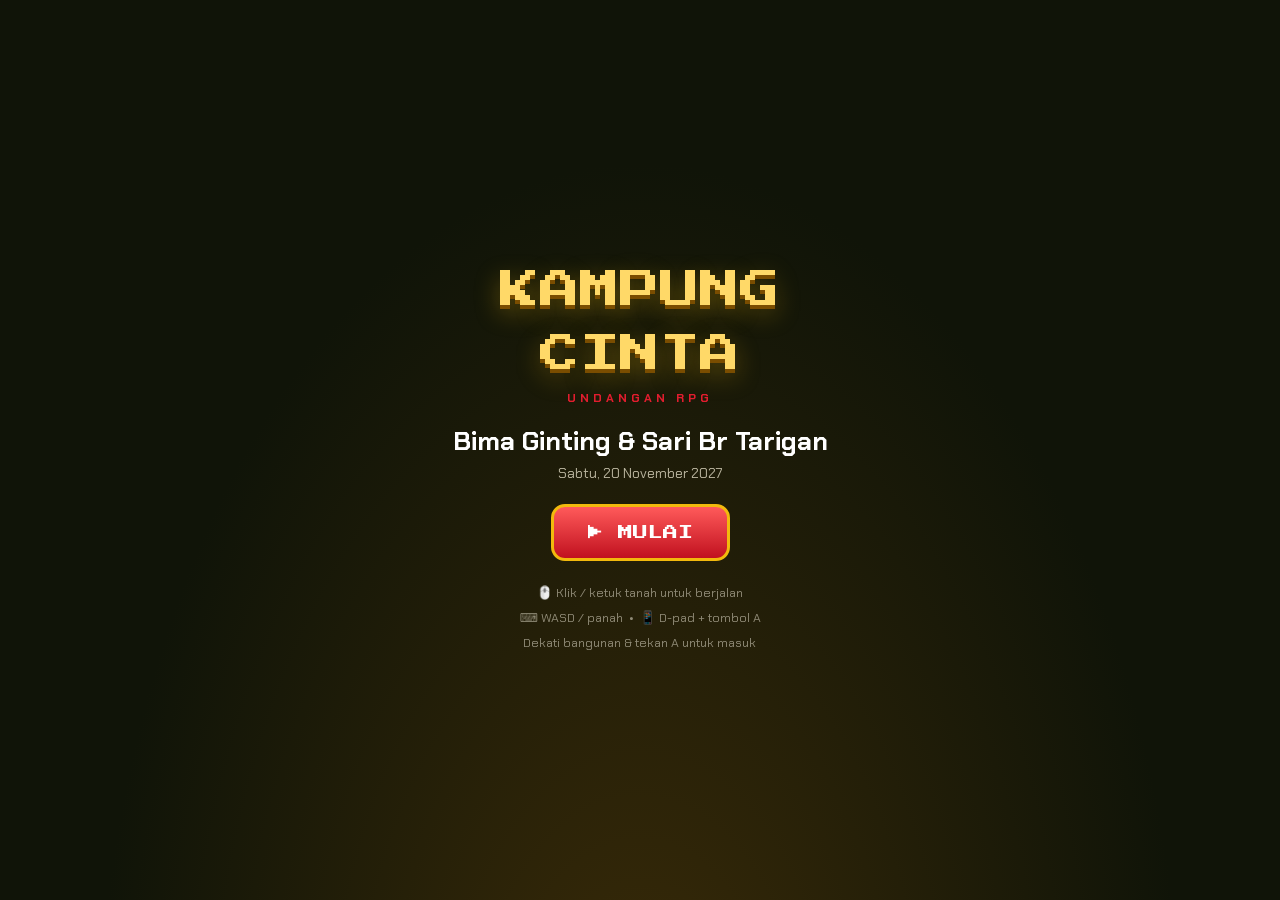
<file: public/tema/rpg-cinta/index.html>
<!DOCTYPE html>
<html lang="id">
<head>
<meta charset="UTF-8">
<meta name="viewport" content="width=device-width, initial-scale=1.0, maximum-scale=1.0, user-scalable=no, viewport-fit=cover">
<title>Kampung Cinta — Undangan Pernikahan RPG</title>
<meta name="description" content="Undangan pernikahan konsep game RPG: jelajahi kampung cinta, kunjungi setiap tempat, dan temukan detail acara.">
<link rel="preconnect" href="https://fonts.googleapis.com">
<link rel="preconnect" href="https://fonts.gstatic.com" crossorigin>
<link href="https://fonts.googleapis.com/css2?family=Chakra+Petch:wght@400;600;700&family=Press+Start+2P&display=swap" rel="stylesheet">
<style>
  *{margin:0;padding:0;box-sizing:border-box;-webkit-tap-highlight-color:transparent}
  html,body{height:100%;overflow:hidden;background:#101408;font-family:'Chakra Petch',system-ui,sans-serif;user-select:none;-webkit-user-select:none;color:#fff}
  #game{position:fixed;inset:0;width:100%;height:100%;display:block;touch-action:none}
  /* ---------- HUD ---------- */
  .hud{position:fixed;z-index:20;pointer-events:none}
  #quest{top:calc(10px + env(safe-area-inset-top));left:12px;background:rgba(12,14,10,.78);border:2px solid #f2b90d;border-radius:12px;padding:8px 12px;font-size:13px;font-weight:700;letter-spacing:.4px;pointer-events:auto;box-shadow:0 4px 14px rgba(0,0,0,.4)}
  #quest small{display:block;font-weight:400;font-size:11px;color:#ffd968;letter-spacing:.2px}
  #qbar{height:6px;background:#2a2d22;border-radius:3px;margin-top:6px;overflow:hidden;min-width:130px}
  #qfill{height:100%;width:0%;background:linear-gradient(90deg,#e11d2e,#f2b90d);border-radius:3px;transition:width .5s}
  #minimap{top:calc(10px + env(safe-area-inset-top));right:12px;border:2px solid #f2b90d;border-radius:10px;overflow:hidden;box-shadow:0 4px 14px rgba(0,0,0,.4);background:#1c2417}
  #mm{width:150px;height:112px;display:block}
  #hbtns{top:calc(136px + env(safe-area-inset-top));right:12px;display:flex;gap:8px;pointer-events:auto}
  .rbtn{width:42px;height:42px;border-radius:50%;border:2px solid #f2b90d;background:rgba(12,14,10,.8);color:#ffd968;font-size:18px;cursor:pointer;display:flex;align-items:center;justify-content:center}
  .rbtn.off{opacity:.45;filter:grayscale(.6)}
  /* ---------- prompt masuk ---------- */
  #prompt{left:50%;transform:translateX(-50%);bottom:calc(150px + env(safe-area-inset-bottom));background:rgba(12,14,10,.85);border:2px solid #f2b90d;border-radius:999px;padding:10px 18px;font-size:14px;font-weight:700;display:none;pointer-events:auto;cursor:pointer;white-space:nowrap;box-shadow:0 4px 16px rgba(0,0,0,.5);animation:pbob 1.2s ease-in-out infinite}
  @keyframes pbob{50%{transform:translateX(-50%) translateY(-6px)}}
  /* ---------- dpad & tombol A ---------- */
  #dpad{left:14px;bottom:calc(16px + env(safe-area-inset-bottom));width:128px;height:128px;pointer-events:auto;display:grid;grid-template-columns:repeat(3,1fr);grid-template-rows:repeat(3,1fr);gap:4px}
  .dbtn{background:rgba(12,14,10,.55);border:2px solid rgba(242,185,13,.75);border-radius:12px;color:#ffd968;font-size:20px;display:flex;align-items:center;justify-content:center;touch-action:none}
  .dbtn.on{background:rgba(242,185,13,.45)}
  #abtn{right:18px;bottom:calc(26px + env(safe-area-inset-bottom));width:76px;height:76px;border-radius:50%;background:radial-gradient(circle at 35% 30%,#ff5a5a,#c1111f);border:3px solid #f2b90d;color:#fff;font-family:'Press Start 2P',monospace;font-size:20px;pointer-events:auto;cursor:pointer;box-shadow:0 6px 18px rgba(193,17,31,.5);display:none;align-items:center;justify-content:center}
  /* ---------- toast ---------- */
  #toasts{left:50%;transform:translateX(-50%);top:calc(76px + env(safe-area-inset-top));display:flex;flex-direction:column;gap:8px;align-items:center;z-index:40}
  .toast{background:rgba(12,14,10,.9);border:2px solid #f2b90d;color:#ffe9a8;border-radius:12px;padding:10px 16px;font-size:13px;font-weight:600;animation:tin .35s ease-out;max-width:86vw;text-align:center}
  @keyframes tin{from{transform:translateY(-14px);opacity:0}}
  /* ---------- overlay ---------- */
  .ovl{position:fixed;inset:0;z-index:50;display:flex;align-items:center;justify-content:center;background:rgba(8,10,6,.72);backdrop-filter:blur(3px);padding:18px}
  .ovl.hide{display:none}
  .panel{background:#141810;border:3px solid #f2b90d;border-radius:18px;max-width:440px;width:100%;max-height:88vh;overflow-y:auto;padding:26px 22px;box-shadow:0 20px 60px rgba(0,0,0,.6),inset 0 0 40px rgba(242,185,13,.05);position:relative}
  .panel h2{font-family:'Press Start 2P',monospace;font-size:15px;color:#ffd968;line-height:1.7;margin-bottom:6px}
  .panel .sub{color:#e11d2e;font-weight:700;font-size:13px;letter-spacing:2px;margin-bottom:14px}
  .panel p{font-size:14px;line-height:1.75;color:#e8e4d8;margin-bottom:10px}
  .xbtn{position:absolute;top:10px;right:12px;background:none;border:none;color:#f2b90d;font-size:24px;cursor:pointer;line-height:1}
  .btn{display:inline-block;background:linear-gradient(180deg,#f2b90d,#c98f06);color:#231a00;font-weight:700;border:none;border-radius:12px;padding:12px 20px;font-size:14px;font-family:'Chakra Petch',sans-serif;cursor:pointer;margin-top:8px;width:100%}
  .btn.ghost{background:transparent;border:2px solid #f2b90d;color:#ffd968}
  .kv{background:#0d0f0a;border:1px solid #3a3d2c;border-radius:10px;padding:10px 12px;margin:8px 0;font-size:13.5px;line-height:1.6}
  .kv b{color:#ffd968}
  .foto-grid{display:grid;grid-template-columns:repeat(3,1fr);gap:8px;margin:10px 0}
  .foto-grid img{width:100%;aspect-ratio:3/4;object-fit:cover;border-radius:8px;border:2px solid #3a3d2c;cursor:pointer}
  .couple{display:flex;gap:10px;margin:12px 0}
  .couple .c{flex:1;text-align:center}
  .couple img{width:100%;aspect-ratio:3/4;object-fit:cover;border-radius:12px;border:2px solid #f2b90d}
  .couple .nm{font-weight:700;color:#ffd968;font-size:14px;margin-top:6px}
  .couple .ort{font-size:11.5px;color:#b9b49e;line-height:1.5}
  .cd{display:flex;gap:8px;justify-content:center;margin:12px 0}
  .cd div{background:#0d0f0a;border:1px solid #f2b90d;border-radius:10px;padding:8px 0;width:64px;text-align:center}
  .cd b{display:block;font-size:20px;color:#ffd968}
  .cd span{font-size:10px;color:#b9b49e;letter-spacing:1px}
  input,select,textarea{width:100%;background:#0d0f0a;border:1px solid #3a3d2c;border-radius:10px;color:#fff;padding:11px 12px;font-size:14px;font-family:'Chakra Petch',sans-serif;margin:6px 0}
  input:focus,select:focus,textarea:focus{outline:none;border-color:#f2b90d}
  /* ---------- start ---------- */
  #start{background:radial-gradient(ellipse at 50% 120%,#3a2b08 0%,#101408 60%);flex-direction:column;text-align:center}
  #start .logo{font-family:'Press Start 2P',monospace;font-size:clamp(22px,7vw,40px);color:#ffd968;line-height:1.6;text-shadow:0 4px 0 #7a4d00,0 8px 24px rgba(242,185,13,.35);margin-bottom:4px}
  #start .tag{color:#e11d2e;font-weight:700;letter-spacing:4px;font-size:12px;margin-bottom:18px}
  #start .names{font-size:clamp(18px,5vw,26px);font-weight:700;color:#fff;margin-bottom:6px}
  #start .date{color:#b9b49e;font-size:14px;margin-bottom:22px}
  #startBtn{font-family:'Press Start 2P',monospace;font-size:15px;background:linear-gradient(180deg,#ff5a5a,#c1111f);color:#fff;border:3px solid #f2b90d;border-radius:14px;padding:18px 34px;cursor:pointer;animation:pulse 1.6s infinite;width:auto}
  @keyframes pulse{50%{transform:scale(1.05);box-shadow:0 0 30px rgba(242,185,13,.5)}}
  #start .hint{margin-top:20px;font-size:12.5px;color:#8f8a76;line-height:2}
  #guestHi{color:#ffd968;font-weight:700;margin-bottom:14px;font-size:15px}
  /* help */
  #helpList{font-size:13.5px;line-height:2;color:#e8e4d8}
  #helpList b{color:#ffd968}
  @media (min-width:760px){ #dpad{display:none} #prompt{bottom:60px} }
</style>
</head>
<body>
<canvas id="game"></canvas>

<div class="hud" id="quest">🗺️ MISI <span id="qn">0</span>/6<small id="qt">Jelajahi kampung & kunjungi semua tempat</small><div id="qbar"><div id="qfill"></div></div></div>
<div class="hud" id="minimap"><canvas id="mm" width="300" height="224"></canvas></div>
<div class="hud" id="hbtns">
  <button class="rbtn" id="musicBtn" title="Musik">🎵</button>
  <button class="rbtn" id="helpBtn" title="Bantuan">❓</button>
</div>
<div class="hud" id="prompt">⭘ <span id="promptTxt"></span></div>
<div class="hud" id="dpad">
  <span></span><button class="dbtn" data-d="up">▲</button><span></span>
  <button class="dbtn" data-d="left">◀</button><span></span><button class="dbtn" data-d="right">▶</button>
  <span></span><button class="dbtn" data-d="down">▼</button><span></span>
</div>
<button class="hud" id="abtn">A</button>
<div class="hud" id="toasts"></div>

<div class="ovl" id="start">
  <div id="guestHi"></div>
  <div class="logo">KAMPUNG<br>CINTA</div>
  <div class="tag">UNDANGAN RPG</div>
  <div class="names" id="startNames"></div>
  <div class="date" id="startDate"></div>
  <button id="startBtn">▶ MULAI</button>
  <div class="hint">🖱️ Klik / ketuk tanah untuk berjalan<br>⌨️ WASD / panah &nbsp;•&nbsp; 📱 D-pad + tombol A<br>Dekati bangunan & tekan A untuk masuk</div>
</div>

<div class="ovl hide" id="dlg"><div class="panel"><button class="xbtn" id="dlgX">×</button><div id="dlgBody"></div></div></div>
<div class="ovl hide" id="help"><div class="panel"><button class="xbtn" id="helpX">×</button><h2>BANTUAN</h2><div class="sub">CARA BERMAIN</div><div id="helpList">
🎯 <b>Misi:</b> kunjungi 6 tempat di kampung (0/6 di kiri atas).<br>
🚶 <b>Jalan:</b> ketuk tanah, pakai D-pad, atau WASD/panah.<br>
🚪 <b>Masuk:</b> dekati bangunan lalu tekan tombol <b>A</b> / ketuk bangunannya.<br>
🗺️ <b>Peta mini</b> di kanan atas nunjukin posisimu.<br>
🎵 Musik bisa dimatikan kapan aja.<br><br>
Selesaikan semua misi buat kejutan! 🎉
</div></div></div>
<div class="ovl hide" id="win"><div class="panel" style="text-align:center"><h2>🎉 MISI<br>SELESAI!</h2><div class="sub">PENJELAJAH SEJATI</div><p>Kamu sudah mengunjungi seluruh Kampung Cinta dan menemukan semua detail acara. Kami tunggu kehadiranmu!</p><button class="btn" id="winX">LANJUT JELAJAH</button></div></div>

<script>
'use strict';
/* ================= CONFIG ================= */
var CFG = {
  PRIA:'Bima Ginting', WANITA:'Sari Br Tarigan',
  ORTU_P:'Putra dari Bpk. Jaya Ginting & Ibu Rina Br Sembiring',
  ORTU_W:'Putri dari Bpk. Dedi Br Tarigan & Ibu Maya Br Karo',
  TGL_ISO:'2027-11-20T08:00:00+07:00', TGL_TAMPIL:'Sabtu, 20 November 2027',
  AKAD_WAKTU:'08.00 – 10.00 WIB', AKAD_TEMPAT:'Balai Adat Karo, Berastagi',
  AKAD_MAPS:'https://maps.google.com/?q=Berastagi+Karo',
  RESEPSI_WAKTU:'11.00 – 14.00 WIB', RESEPSI_TEMPAT:'Jambur Adat, Berastagi',
  RESEPSI_MAPS:'https://maps.google.com/?q=Berastagi+Karo',
  WA:'6281234567890',
  REK:[{bank:'BCA',no:'8210888800',nama:'Bima Ginting'},{bank:'Mandiri',no:'8900777700',nama:'Sari Br Tarigan'}],
  ALAMAT:'Jl. Jamin Ginting No. 88, Berastagi, Tanah Karo',
  MUSIK:'',
  FOTO:{ pria:'', wanita:'', galeri:['','','','','',''] }
};
function ph(label, c1, c2){
  var s = "<svg xmlns='http://www.w3.org/2000/svg' width='300' height='400'><defs><linearGradient id='g' x1='0' y1='0' x2='1' y2='1'><stop offset='0' stop-color='"+c1+"'/><stop offset='1' stop-color='"+c2+"'/></linearGradient></defs><rect width='300' height='400' fill='url(#g)'/><circle cx='150' cy='150' r='60' fill='rgba(255,255,255,.18)'/><text x='150' y='300' font-family='sans-serif' font-size='26' fill='rgba(255,255,255,.85)' text-anchor='middle'>"+label+"</text></svg>";
  return 'data:image/svg+xml;utf8,' + encodeURIComponent(s);
}
var FOTO_P = CFG.FOTO.pria || ph('Mempelai Pria','#7a1f1f','#2b0d0d');
var FOTO_W = CFG.FOTO.wanita || ph('Mempelai Wanita','#8a5a12','#2b1d0d');
var GALERI = CFG.FOTO.galeri.map(function(g,i){ return g || ph('Foto '+(i+1),'#3a2b12','#14100a'); });

/* ================= AUDIO ================= */
var AC = null, musicOn = true, musicTimer = null;
var MUSIKURL = (typeof CFG!=="undefined"&&CFG.MUSIK)||"";
var musEl=null,ytP=null,ytWant=false;
function ytId(u){var m=String(u||"").match(/(?:youtube\.com\/(?:watch\?[^#]*v=|embed\/|shorts\/)|youtu\.be\/)([\w-]{11})/);return m?m[1]:null;}
function bgCustom(){return !!(ytId(MUSIKURL)||MUSIKURL);}
function ytBoot(){
  ytWant=true;
  if(ytP||window._ytB)return;window._ytB=true;
  var d=document.createElement("div");d.id="ytH";
  d.style.cssText="position:fixed;width:4px;height:4px;left:-20px;top:0;opacity:.01;pointer-events:none;z-index:-1;";
  document.body.appendChild(d);
  var t=document.createElement("script");t.src="https://www.youtube.com/iframe_api";document.head.appendChild(t);
}
window.onYouTubeIframeAPIReady=function(){
  var id=ytId(MUSIKURL);if(!id||ytP)return;
  ytP=new YT.Player("ytH",{width:4,height:4,videoId:id,
    playerVars:{autoplay:0,controls:0,disablekb:1,fs:0,loop:1,playlist:id},
    events:{onReady:function(){if(ytWant){try{ytP.playVideo();}catch(e){}}},
      onStateChange:function(e){if(e.data===1)ytWant=true;else if(e.data===0&&ytWant){try{ytP.playVideo();}catch(e){}}}}});
};
function bgPlay(){
  var id=ytId(MUSIKURL);
  if(id){ytWant=true;if(ytP){try{ytP.playVideo();}catch(e){}}else ytBoot();return true;}
  if(MUSIKURL){if(!musEl){musEl=new Audio(MUSIKURL);musEl.loop=true;}musEl.play().catch(function(){});return true;}
  return false;
}
function bgStop(){ytWant=false;if(ytP){try{ytP.pauseVideo();}catch(e){}}if(musEl)musEl.pause();}
function startBg(){ if(!bgPlay()){ ac(); musicLoop(); } }
function stopBg(){ bgStop(); if(musicTimer){ clearTimeout(musicTimer); musicTimer = null; } }
function ac(){ if(!AC){ AC = new (window.AudioContext||window.webkitAudioContext)(); } if(AC.state==='suspended') AC.resume(); return AC; }
function beep(f, d, type, v, t){
  if(!musicOn) return;
  var a = ac(), o = a.createOscillator(), g = a.createGain();
  o.type = type||'sine'; o.frequency.value = f;
  var s = t || a.currentTime;
  g.gain.setValueAtTime(0.0001, s); g.gain.exponentialRampToValueAtTime(v||.18, s+.02); g.gain.exponentialRampToValueAtTime(0.0001, s+d);
  o.connect(g); g.connect(a.destination); o.start(s); o.stop(s+d+.05);
}
function sfx(n){
  if(n==='quest'){ [523,659,784,1047].forEach(function(f,i){ beep(f,.22,'triangle',.15, ac().currentTime + i*.09); }); }
  else if(n==='open'){ beep(660,.12,'square',.08); beep(880,.15,'square',.08, ac().currentTime+.1); }
  else if(n==='step'){ beep(220,.05,'sine',.03); }
  else if(n==='win'){ [523,659,784,1047,784,1047,1319].forEach(function(f,i){ beep(f,.25,'triangle',.16, ac().currentTime + i*.12); }); }
}
var MELODY = [523,587,659,784,880,784,659,587, 523,659,784,880,1047,880,784,659];
var mi = 0;
function musicLoop(){
  if(!musicOn) return;
  var f = MELODY[mi % MELODY.length]; mi++;
  beep(f, .5, 'triangle', .07);
  if(mi % 4 === 0) beep(f/2, .4, 'sine', .09);
  musicTimer = setTimeout(musicLoop, 420);
}

/* ================= WORLD ================= */
var W = 1600, H = 1200;
var BLD = [
  {id:'mempelai', name:'Rumah Mempelai', icon:'💒', x:800, y:270, w:230, h:150, type:'karo'},
  {id:'akad', name:'Balai Akad', icon:'🤝', x:330, y:560, w:250, h:160, type:'balai'},
  {id:'resepsi', name:'Jambur Resepsi', icon:'🎪', x:1270, y:560, w:270, h:170, type:'jambur'},
  {id:'galeri', name:'Galeri Kenangan', icon:'🖼️', x:330, y:920, w:190, h:130, type:'hut'},
  {id:'hadiah', name:'Lumbung Hadiah', icon:'🎁', x:800, y:950, w:180, h:150, type:'lumbung'},
  {id:'rsvp', name:'Pondok RSVP', icon:'💌', x:1270, y:920, w:180, h:130, type:'hut'}
];
var POND = {x:800, y:640, rx:150, ry:88};
var PATHS = [
  [[330,400],[330,1060]], [[1270,400],[1270,1060]],
  [[330,770],[1270,770]], [[330,400],[1270,400]],
  [[800,400],[800,340]], [[800,770],[800,880]], [[800,1060],[800,1162]]
];
var TREES = [], FLOWERS = [], LAMPS = [];
(function scatter(){
  var seed = 7;
  function rnd(){ seed = (seed*16807) % 2147483647; return seed / 2147483647; }
  function clear(x, y, r){
    if(Math.hypot(x-POND.x, y-POND.y) < 190) return false;
    for(var i=0;i<BLD.length;i++){ var b=BLD[i]; if(Math.abs(x-b.x)<b.w/2+r && Math.abs(y-b.y)<b.h/2+r) return false; }
    for(var p=0;p<PATHS.length;p++){ var a=PATHS[p][0], c=PATHS[p][1];
      var t = Math.max(0, Math.min(1, ((x-a[0])*(c[0]-a[0])+(y-a[1])*(c[1]-a[1])) / (Math.pow(c[0]-a[0],2)+Math.pow(c[1]-a[1],2)||1)));
      if(Math.hypot(x-(a[0]+(c[0]-a[0])*t), y-(a[1]+(c[1]-a[1])*t)) < 46+r) return false;
    }
    return true;
  }
  var n=0, guard=0;
  while(n<46 && guard++<800){ var x=60+rnd()*(W-120), y=60+rnd()*(H-120); if(clear(x,y,26)){ TREES.push({x:x,y:y,s:.8+rnd()*.5}); n++; } }
  n=0; guard=0;
  while(n<90 && guard++<1200){ var x2=40+rnd()*(W-80), y2=40+rnd()*(H-80); if(clear(x2,y2,8)){ FLOWERS.push({x:x2,y:y2,c:['#f2b90d','#e11d2e','#fff','#ff9ecb'][n%4], ph:rnd()*6.28}); n++; } }
  [[330,470],[330,700],[330,990],[1270,470],[1270,700],[1270,990],[560,400],[1040,400],[560,770],[1040,770]].forEach(function(p){ LAMPS.push({x:p[0]+34,y:p[1]}); });
})();

/* ================= STATE ================= */
var player = {x:800, y:1130, r:14, dir:'down', moving:false, bob:0, target:null};
var npcs = [
  {x:600, y:770, tx:600, ty:770, wait:0, c:'#3a7d5c', dir:'down', bob:0},
  {x:1000, y:400, tx:1000, ty:400, wait:0, c:'#5c5a9e', dir:'down', bob:0}
];
var visited = {}, keys = {}, dpad = {up:0,down:0,left:0,right:0};
var cam = {x:800, y:700}, gameStarted = false, dlgOpen = false, won = false;
var petals = [];
for(var pi=0; pi<26; pi++) petals.push({x:Math.random()*W, y:Math.random()*H, s:.4+Math.random()*.8, ph:Math.random()*6.28});
var confetti = [];

/* ================= CANVAS ================= */
var cv = document.getElementById('game'), ctx = cv.getContext('2d');
var mm = document.getElementById('mm'), mmc = mm.getContext('2d');
var DPR = 1, VW = 0, VH = 0;
function resize(){
  DPR = Math.min(2, window.devicePixelRatio || 1);
  VW = window.innerWidth; VH = window.innerHeight;
  cv.width = VW * DPR; cv.height = VH * DPR;
}
window.addEventListener('resize', resize); resize();

function collide(x, y){
  var r = player.r;
  if(x < r+8 || x > W-r-8 || y < r+8 || y > H-r-8) return true;
  for(var i=0;i<BLD.length;i++){ var b=BLD[i];
    if(x > b.x-b.w/2-r && x < b.x+b.w/2+r && y > b.y-b.h/2-r*0.4 && y < b.y+b.h/2+r) return true;
  }
  var dx=(x-POND.x)/POND.rx, dy=(y-POND.y)/POND.ry;
  if(dx*dx+dy*dy < 1) return true;
  for(var t=0;t<TREES.length;t++){ var tr=TREES[t]; if(Math.hypot(x-tr.x, y-tr.y) < 14+r) return true; }
  return false;
}

/* ================= DRAW ================= */
/* ---------- helpers kualitas ---------- */
function grad(x0,y0,x1,y1,stops){ var g=ctx.createLinearGradient(x0,y0,x1,y1); for(var i=0;i<stops.length;i++) g.addColorStop(stops[i][0],stops[i][1]); return g; }
function shadow(x,y,rx,ry,a){ ctx.fillStyle='rgba(20,30,15,'+(a||0.22)+')'; ctx.beginPath(); ctx.ellipse(x,y,rx,ry,0,0,6.283); ctx.fill(); }

function drawGround(t){
  var x0=cam.x-VW/2-40, y0=cam.y-VH/2-40, i, gx, gy;
  ctx.fillStyle='#4a8f44'; ctx.fillRect(x0,y0,VW+80,VH+80);
  for(i=0;i<70;i++){ gx=(i*397)%W; gy=(i*631)%H;
    if(gx<x0-60||gx>x0+VW+140||gy<y0-60||gy>y0+VH+140) continue;
    ctx.fillStyle=i%2?'rgba(67,133,64,.5)':'rgba(82,154,75,.45)';
    ctx.beginPath(); ctx.ellipse(gx,gy,40+(i%5)*14,26+(i%7)*9,(i%3)*.6,0,6.283); ctx.fill(); }
  ctx.strokeStyle='rgba(46,94,44,.7)'; ctx.lineWidth=2; ctx.lineCap='round';
  for(i=0;i<130;i++){ gx=(i*269+80)%W; gy=(i*419+130)%H;
    if(gx<x0-20||gx>x0+VW+100||gy<y0-20||gy>y0+VH+100) continue;
    ctx.beginPath(); ctx.moveTo(gx,gy); ctx.lineTo(gx-3,gy-7); ctx.moveTo(gx+3,gy); ctx.lineTo(gx+3,gy-8); ctx.moveTo(gx+6,gy); ctx.lineTo(gx+9,gy-6); ctx.stroke(); }
  ctx.lineCap='round';
  PATHS.forEach(function(p){
    ctx.strokeStyle='#8f6a3e'; ctx.lineWidth=46;
    ctx.beginPath(); ctx.moveTo(p[0][0],p[0][1]); ctx.lineTo(p[1][0],p[1][1]); ctx.stroke();
    ctx.strokeStyle='#c9a06a'; ctx.lineWidth=37;
    ctx.beginPath(); ctx.moveTo(p[0][0],p[0][1]); ctx.lineTo(p[1][0],p[1][1]); ctx.stroke();
    ctx.fillStyle='rgba(143,106,62,.5)';
    var dx=p[1][0]-p[0][0], dy=p[1][1]-p[0][1], len=Math.hypot(dx,dy), n=Math.floor(len/70);
    for(var k=1;k<n;k++){ var px=p[0][0]+dx*k/n+((k%2)?10:-10), py=p[0][1]+dy*k/n+((k%3)?-8:8);
      ctx.beginPath(); ctx.ellipse(px,py,5,3.4,0,0,6.283); ctx.fill(); }
  });
  var pw=POND;
  ctx.fillStyle='#d9c193'; ctx.beginPath(); ctx.ellipse(pw.x,pw.y,pw.rx+14,pw.ry+14,0,0,6.283); ctx.fill();
  var wg=ctx.createRadialGradient(pw.x-30,pw.y-24,20,pw.x,pw.y,pw.rx);
  wg.addColorStop(0,'#8fd8f2'); wg.addColorStop(.6,'#4aa8cf'); wg.addColorStop(1,'#2a7a9c');
  ctx.fillStyle=wg; ctx.beginPath(); ctx.ellipse(pw.x,pw.y,pw.rx,pw.ry,0,0,6.283); ctx.fill();
  ctx.strokeStyle='rgba(255,255,255,.4)'; ctx.lineWidth=2;
  for(var r=0;r<2;r++){ var rr=((t/1400+r*0.5)%1); ctx.globalAlpha=.5*(1-rr);
    ctx.beginPath(); ctx.ellipse(pw.x+20,pw.y+6,(20+rr*70),(12+rr*40),0,0,6.283); ctx.stroke(); }
  ctx.globalAlpha=1;
  [[-52,-12],[38,22],[6,-34]].forEach(function(o,i){
    ctx.fillStyle='#3f8a3c'; ctx.beginPath(); ctx.ellipse(pw.x+o[0],pw.y+o[1],16,11,.4*i,0,6.283); ctx.fill();
    ctx.fillStyle='#3a7d38'; ctx.beginPath(); ctx.ellipse(pw.x+o[0]-4,pw.y+o[1]-3,8,5,.4*i,0,6.283); ctx.fill();
    if(i===1){ ctx.fillStyle='#ff9ecb'; for(var f=0;f<5;f++){ var a=f/5*6.283; ctx.beginPath(); ctx.ellipse(pw.x+o[0]+Math.cos(a)*5,pw.y+o[1]-8+Math.sin(a)*3,4,2.4,a,0,6.283); ctx.fill(); }
      ctx.fillStyle='#ffd968'; ctx.beginPath(); ctx.arc(pw.x+o[0],pw.y+o[1]-8,3,0,6.283); ctx.fill(); }
  });
  ctx.fillStyle='rgba(255,255,255,.28)';
  ctx.beginPath(); ctx.ellipse(pw.x-46+Math.sin(t/900)*8,pw.y-26,26,10,-.4,0,6.283); ctx.fill();
}
function drawTree(tr){
  var s=tr.s, x=tr.x, y=tr.y;
  shadow(x,y+8,22*s,8*s);
  ctx.fillStyle=grad(x-6*s,0,x+6*s,0,[[0,'#7d5a3a'],[1,'#54371f']]);
  ctx.beginPath(); ctx.moveTo(x-7*s,y+8); ctx.lineTo(x-4*s,y-30*s); ctx.lineTo(x+4*s,y-30*s); ctx.lineTo(x+7*s,y+8); ctx.closePath(); ctx.fill();
  var layers=[['#27592b',0,0,24],['#2f6b2f',-14,6,18],['#2f6b2f',14,6,18],['#3f8a3c',-6,-10,15],['#3f8a3c',8,-8,13]];
  layers.forEach(function(l){ ctx.fillStyle=l[0]; ctx.beginPath(); ctx.arc(x+l[1]*s,y-44*s+l[2]*s,l[3]*s,0,6.283); ctx.fill(); });
  ctx.fillStyle='rgba(255,255,255,.10)'; ctx.beginPath(); ctx.arc(x-8*s,y-52*s,9*s,0,6.283); ctx.fill();
}
function drawFlower(f,t){
  var s=Math.sin(t/800+f.ph)*1.5, x=f.x+s, y=f.y;
  ctx.strokeStyle='#2f6b2f'; ctx.lineWidth=2; ctx.beginPath(); ctx.moveTo(f.x,f.y+2); ctx.lineTo(x,y-8); ctx.stroke();
  ctx.fillStyle=f.c;
  for(var i=0;i<5;i++){ var a=i/5*6.283+f.ph; ctx.beginPath(); ctx.ellipse(x+Math.cos(a)*3.6,y-10+Math.sin(a)*3.6,3,2,a,0,6.283); ctx.fill(); }
  ctx.fillStyle='#fff'; ctx.beginPath(); ctx.arc(x,y-10,2,0,6.283); ctx.fill();
}
function drawLamp(l){
  shadow(l.x,l.y+2,10,4,.25);
  ctx.fillStyle=grad(l.x-3,0,l.x+3,0,[[0,'#4a4a4a'],[1,'#1c1c1c']]);
  ctx.fillRect(l.x-3,l.y-34,6,34);
  ctx.fillStyle='#1c1c1c'; ctx.fillRect(l.x-8,l.y-40,16,4);
  var gl=ctx.createRadialGradient(l.x,l.y-32,2,l.x,l.y-32,22);
  gl.addColorStop(0,'rgba(255,220,130,.9)'); gl.addColorStop(1,'rgba(255,220,130,0)');
  ctx.fillStyle=gl; ctx.beginPath(); ctx.arc(l.x,l.y-32,22,0,6.283); ctx.fill();
  ctx.fillStyle='#3a2c12'; ctx.beginPath(); ctx.roundRect(l.x-7,l.y-38,14,12,4); ctx.fill();
  ctx.fillStyle='#ffe9a8'; ctx.beginPath(); ctx.arc(l.x,l.y-32,4.5,0,6.283); ctx.fill();
  ctx.fillStyle='rgba(255,220,130,.16)'; ctx.beginPath(); ctx.ellipse(l.x,l.y+2,26,8,0,0,6.283); ctx.fill();
}
function label(txt, x, y){
  ctx.font = '700 13px "Chakra Petch", sans-serif';
  var w = ctx.measureText(txt).width;
  ctx.fillStyle = 'rgba(10,12,8,.78)';
  ctx.beginPath(); ctx.roundRect(x-w/2-9, y-24, w+18, 26, 13); ctx.fill();
  ctx.strokeStyle = '#f2b90d'; ctx.lineWidth = 1.5; ctx.stroke();
  ctx.fillStyle = '#ffe9a8'; ctx.textAlign = 'center'; ctx.fillText(txt, x, y-6);
}
function drawKaro(b){
  var x=b.x,y=b.y,w=b.w,h=b.h,i;
  shadow(x,y+h/2+10,w/2+16,14);
  ctx.fillStyle=grad(x-w/2,0,x+w/2,0,[[0,'#e8d5ac'],[.5,'#f7ecd4'],[1,'#dfc79b']]);
  ctx.fillRect(x-w/2,y-h*0.12,w,h*0.62);
  ctx.strokeStyle='rgba(138,111,77,.4)'; ctx.lineWidth=1.5;
  for(i=1;i<w/22;i++){ ctx.beginPath(); ctx.moveTo(x-w/2+i*22,y-h*0.12); ctx.lineTo(x-w/2+i*22,y+h*0.5); ctx.stroke(); }
  ctx.strokeStyle='#8a6f4d'; ctx.lineWidth=2.5; ctx.strokeRect(x-w/2,y-h*0.12,w,h*0.62);
  ctx.fillStyle='rgba(90,60,30,.35)'; ctx.fillRect(x-w/2,y+h*0.42,w,h*0.08);
  [-1,1].forEach(function(s){
    var wx=x+s*(w/2-32);
    ctx.fillStyle='#5e3c16'; ctx.fillRect(wx-16,y+h*0.04,32,30);
    ctx.fillStyle='#ffd968'; ctx.fillRect(wx-12,y+h*0.04+4,24,22);
    ctx.strokeStyle='#5e3c16'; ctx.lineWidth=2;
    ctx.beginPath(); ctx.moveTo(wx,y+h*0.04+4); ctx.lineTo(wx,y+h*0.04+26); ctx.moveTo(wx-12,y+h*0.04+15); ctx.lineTo(wx+12,y+h*0.04+15); ctx.stroke();
  });
  ctx.fillStyle='#5e3c16'; ctx.fillRect(x-18,y+h*0.02,36,h*0.48);
  ctx.fillStyle='#2e1d0c'; ctx.fillRect(x-13,y+h*0.02+5,26,h*0.48-5);
  ctx.fillStyle='#f2b90d'; ctx.beginPath(); ctx.arc(x+8,y+h*0.26,3,0,6.283); ctx.fill();
  ctx.fillStyle='#b9a075'; ctx.fillRect(x-24,y+h*0.5,48,8);
  ctx.fillStyle=grad(0,y-h/2-48,0,y-h*0.12,[[0,'#343a44'],[1,'#16191f']]);
  ctx.beginPath(); ctx.moveTo(x-w/2-22,y-h*0.12); ctx.lineTo(x+w/2+22,y-h*0.12); ctx.lineTo(x+w/2-14,y-h/2-46); ctx.lineTo(x-w/2+14,y-h/2-46); ctx.closePath(); ctx.fill();
  ctx.strokeStyle='rgba(242,185,13,.5)'; ctx.lineWidth=1.5;
  for(i=1;i<5;i++){ var yy=y-h*0.12-i*(h*0.36)/5, ww=w/2+22-i*7;
    ctx.beginPath(); ctx.moveTo(x-ww+4,yy); ctx.lineTo(x+ww-4,yy); ctx.stroke(); }
  ctx.strokeStyle='#f2b90d'; ctx.lineWidth=3.5;
  ctx.beginPath(); ctx.moveTo(x-w/2-22,y-h*0.12); ctx.lineTo(x+w/2+22,y-h*0.12); ctx.stroke();
  ctx.beginPath(); ctx.moveTo(x-w/2+14,y-h/2-46); ctx.lineTo(x+w/2-14,y-h/2-46); ctx.stroke();
  var hg=grad(0,y-h*0.12-44,0,y-h*0.12,[[0,'#ffd968'],[1,'#c98f06']]);
  ctx.fillStyle=hg; ctx.strokeStyle='#7a4d00'; ctx.lineWidth=2;
  ctx.beginPath(); ctx.moveTo(x-w/2-22,y-h*0.12); ctx.quadraticCurveTo(x-w/2-48,y-h*0.12-10,x-w/2-52,y-h*0.12-38); ctx.quadraticCurveTo(x-w/2-30,y-h*0.12-26,x-w/2-10,y-h*0.12-12); ctx.closePath(); ctx.fill(); ctx.stroke();
  ctx.beginPath(); ctx.moveTo(x+w/2+22,y-h*0.12); ctx.quadraticCurveTo(x+w/2+48,y-h*0.12-10,x+w/2+52,y-h*0.12-38); ctx.quadraticCurveTo(x+w/2+30,y-h*0.12-26,x+w/2+10,y-h*0.12-12); ctx.closePath(); ctx.fill(); ctx.stroke();
  ctx.fillStyle='#f2b90d'; ctx.save(); ctx.translate(x,y-h*0.30); ctx.rotate(Math.PI/4); ctx.fillRect(-8,-8,16,16); ctx.restore();
  ctx.fillStyle='#e11d2e'; ctx.save(); ctx.translate(x,y-h*0.30); ctx.rotate(Math.PI/4); ctx.fillRect(-4,-4,8,8); ctx.restore();
  label(b.icon+' '+b.name,x,y-h/2-58);
}
function drawBalai(b){
  var x=b.x,y=b.y,w=b.w,h=b.h,i;
  shadow(x,y+h/2+10,w/2+16,14);
  ctx.fillStyle=grad(x-w/2,0,x+w/2,0,[[0,'#e2d3b4'],[.5,'#f4ead6'],[1,'#ddc9a2']]);
  ctx.fillRect(x-w/2,y-h*0.1,w,h*0.6);
  ctx.strokeStyle='#8a6f4d'; ctx.lineWidth=2.5; ctx.strokeRect(x-w/2,y-h*0.1,w,h*0.6);
  ctx.fillStyle='#b9a075'; ctx.fillRect(x-30,y+h*0.5,60,10); ctx.fillRect(x-24,y+h*0.5+10,48,8);
  ctx.fillStyle='#5e3c16'; ctx.fillRect(x-22,y+h*0.06,44,h*0.44);
  ctx.fillStyle='#2e1d0c'; ctx.fillRect(x-16,y+h*0.06+6,32,h*0.44-6);
  ctx.fillStyle='#5e3c16'; ctx.fillRect(x-w/2+16,y+h*0.04,34,28); ctx.fillRect(x+w/2-50,y+h*0.04,34,28);
  ctx.fillStyle='#ffd968'; ctx.fillRect(x-w/2+20,y+h*0.04+4,26,20); ctx.fillRect(x+w/2-46,y+h*0.04+4,26,20);
  ctx.fillStyle=grad(0,y-h/2-54,0,y-h*0.1,[[0,'#d42a36'],[1,'#7d1020']]);
  ctx.beginPath(); ctx.moveTo(x-w/2-26,y-h*0.1); ctx.lineTo(x+w/2+26,y-h*0.1); ctx.lineTo(x,y-h/2-54); ctx.closePath(); ctx.fill();
  ctx.strokeStyle='#f2b90d'; ctx.lineWidth=3; ctx.stroke();
  ctx.fillStyle='#f2b90d'; ctx.beginPath(); ctx.arc(x,y-h/2-54,8,0,6.283); ctx.fill();
  ctx.strokeStyle='#7a4d00'; ctx.lineWidth=1.5; ctx.stroke();
  for(i=0;i<6;i++){ ctx.fillStyle=i%2?'#e11d2e':'#f2b90d';
    var fx=x-w/2+12+i*((w-24)/6);
    ctx.fillRect(fx,y-h*0.1-16,(w-24)/6-4,10);
    ctx.beginPath(); ctx.moveTo(fx,y-h*0.1-6); ctx.lineTo(fx+(w-24)/12-2,y-h*0.1+2); ctx.lineTo(fx+(w-24)/6-4,y-h*0.1-6); ctx.closePath(); ctx.fill(); }
  label(b.icon+' '+b.name,x,y-h/2-66);
}
function drawJambur(b){
  var x=b.x,y=b.y,w=b.w,h=b.h,i;
  shadow(x,y+h/2+8,w/2+14,12);
  var fg=ctx.createRadialGradient(x,y+h*0.28,10,x,y+h*0.28,w/2);
  fg.addColorStop(0,'#e6cf9f'); fg.addColorStop(1,'#c4a06a');
  ctx.fillStyle=fg; ctx.beginPath(); ctx.ellipse(x,y+h*0.28,w/2,h*0.22,0,0,6.283); ctx.fill();
  ctx.strokeStyle='#8a6f4d'; ctx.lineWidth=2; ctx.stroke();
  [-1,-0.33,0.33,1].forEach(function(k){
    var px2=x+k*w/2;
    ctx.fillStyle='#8a8a8a'; ctx.beginPath(); ctx.ellipse(px2,y+h*0.3,10,5,0,0,6.283); ctx.fill();
    ctx.fillStyle=grad(px2-7,0,px2+7,0,[[0,'#8a5f36'],[1,'#54371f']]);
    ctx.fillRect(px2-7,y-h*0.28,14,h*0.58);
  });
  for(i=0;i<3;i++){ var lx=x-60+i*60;
    ctx.strokeStyle='#3a2a1a'; ctx.lineWidth=2; ctx.beginPath(); ctx.moveTo(lx,y-h*0.30); ctx.lineTo(lx,y-h*0.18); ctx.stroke();
    var lg=ctx.createRadialGradient(lx,y-h*0.12,1,lx,y-h*0.12,16);
    lg.addColorStop(0,'rgba(255,200,90,.85)'); lg.addColorStop(1,'rgba(255,200,90,0)');
    ctx.fillStyle=lg; ctx.beginPath(); ctx.arc(lx,y-h*0.12,16,0,6.283); ctx.fill();
    ctx.fillStyle='#e11d2e'; ctx.beginPath(); ctx.arc(lx,y-h*0.12,7,0,6.283); ctx.fill();
    ctx.fillStyle='#ffd968'; ctx.beginPath(); ctx.arc(lx-2,y-h*0.12-2,2.4,0,6.283); ctx.fill();
  }
  ctx.fillStyle=grad(0,y-h/2-60,0,y-h*0.28,[[0,'#343a44'],[1,'#16191f']]);
  ctx.beginPath(); ctx.moveTo(x-w/2-28,y-h*0.28); ctx.lineTo(x+w/2+28,y-h*0.28); ctx.lineTo(x,y-h/2-60); ctx.closePath(); ctx.fill();
  ctx.strokeStyle='#f2b90d'; ctx.lineWidth=3; ctx.stroke();
  var hg=grad(0,y-h*0.28-36,0,y-h*0.28,[[0,'#ffd968'],[1,'#c98f06']]);
  ctx.fillStyle=hg;
  ctx.beginPath(); ctx.moveTo(x-w/2-28,y-h*0.28); ctx.quadraticCurveTo(x-w/2-52,y-h*0.28-8,x-w/2-56,y-h*0.28-32); ctx.quadraticCurveTo(x-w/2-34,y-h*0.28-22,x-w/2-16,y-h*0.28-10); ctx.closePath(); ctx.fill();
  ctx.beginPath(); ctx.moveTo(x+w/2+28,y-h*0.28); ctx.quadraticCurveTo(x+w/2+52,y-h*0.28-8,x+w/2+56,y-h*0.28-32); ctx.quadraticCurveTo(x+w/2+34,y-h*0.28-22,x+w/2+16,y-h*0.28-10); ctx.closePath(); ctx.fill();
  for(i=0;i<3;i++){ var cx=x-52+i*52;
    ctx.fillStyle=i%2?'#c9a06a':'#b98d55'; ctx.beginPath(); ctx.ellipse(cx,y+h*0.30,20,12,0,0,6.283); ctx.fill();
    ctx.strokeStyle='#8a6f4d'; ctx.lineWidth=1.5; ctx.stroke();
    ctx.fillStyle='#e11d2e'; ctx.beginPath(); ctx.arc(cx,y+h*0.30,6,0,6.283); ctx.fill(); }
  label(b.icon+' '+b.name,x,y-h/2-72);
}
function drawHut(b){
  var x=b.x,y=b.y,w=b.w,h=b.h,i;
  shadow(x,y+h/2+8,w/2+12,11);
  ctx.fillStyle=grad(x-w/2,0,x+w/2,0,[[0,'#b98d55'],[.5,'#d4ab74'],[1,'#a87c48']]);
  ctx.fillRect(x-w/2,y-h*0.05,w,h*0.55);
  ctx.strokeStyle='rgba(90,55,25,.5)'; ctx.lineWidth=1.5;
  for(i=1;i<6;i++){ var py=y-h*0.05+i*(h*0.55)/6; ctx.beginPath(); ctx.moveTo(x-w/2,py); ctx.lineTo(x+w/2,py); ctx.stroke(); }
  ctx.strokeStyle='#6b4a2f'; ctx.lineWidth=2.5; ctx.strokeRect(x-w/2,y-h*0.05,w,h*0.55);
  ctx.fillStyle=grad(0,y-h/2-36,0,y-h*0.05,[[0,'#a8763a'],[1,'#5e3c16']]);
  ctx.beginPath(); ctx.moveTo(x-w/2-16,y-h*0.05); ctx.lineTo(x+w/2+16,y-h*0.05); ctx.lineTo(x,y-h/2-36); ctx.closePath(); ctx.fill();
  ctx.strokeStyle='rgba(60,35,12,.6)'; ctx.lineWidth=1.5;
  for(i=-3;i<=3;i++){ ctx.beginPath(); ctx.moveTo(x+i*14,y-h/2-30); ctx.lineTo(x+i*20,y-h*0.05-2); ctx.stroke(); }
  ctx.strokeStyle='#f2b90d'; ctx.lineWidth=2.5;
  ctx.beginPath(); ctx.moveTo(x-w/2-16,y-h*0.05); ctx.lineTo(x+w/2+16,y-h*0.05); ctx.stroke();
  ctx.fillStyle='#4a2c10'; ctx.fillRect(x-14,y+h*0.08,28,h*0.42);
  ctx.fillStyle='#2e1d0c'; ctx.fillRect(x-10,y+h*0.08+4,20,h*0.42-4);
  ctx.fillStyle='#4a2c10'; ctx.fillRect(x-w/2+12,y+h*0.06,28,24); ctx.fillRect(x+w/2-40,y+h*0.06,28,24);
  ctx.fillStyle='#ffd968'; ctx.fillRect(x-w/2+16,y+h*0.06+4,20,16); ctx.fillRect(x+w/2-36,y+h*0.06+4,20,16);
  label(b.icon+' '+b.name,x,y-h/2-48);
}
function drawLumbung(b){
  var x=b.x,y=b.y,w=b.w,h=b.h,i;
  shadow(x,y+h/2+8,w/2+12,11);
  ctx.strokeStyle='#54371f'; ctx.lineWidth=9; ctx.lineCap='round';
  [[-1,-1],[1,-1],[-1,1],[1,1]].forEach(function(k){
    ctx.beginPath(); ctx.moveTo(x+k[0]*w/2*0.62,y+h*0.16); ctx.lineTo(x+k[0]*w/2*0.7,y+h*0.5); ctx.stroke(); });
  ctx.lineWidth=5;
  ctx.beginPath(); ctx.moveTo(x-w/2*0.66,y+h*0.24); ctx.lineTo(x+w/2*0.66,y+h*0.42); ctx.moveTo(x+w/2*0.66,y+h*0.24); ctx.lineTo(x-w/2*0.66,y+h*0.42); ctx.stroke();
  ctx.fillStyle=grad(x-w/2,0,x+w/2,0,[[0,'#c49a62'],[.5,'#d9b47e'],[1,'#b3814e']]);
  ctx.beginPath(); ctx.roundRect(x-w/2,y-h*0.24,w,h*0.42,10); ctx.fill();
  ctx.strokeStyle='rgba(90,55,25,.55)'; ctx.lineWidth=1.5;
  for(i=1;i<5;i++){ var wy=y-h*0.24+i*(h*0.42)/5; ctx.beginPath(); ctx.moveTo(x-w/2+6,wy); ctx.lineTo(x+w/2-6,wy); ctx.stroke(); }
  for(i=1;i<8;i++){ var wx=x-w/2+i*w/8; ctx.beginPath(); ctx.moveTo(wx,y-h*0.24+4); ctx.lineTo(wx,y+h*0.18-4); ctx.stroke(); }
  ctx.strokeStyle='#6b4a2f'; ctx.lineWidth=2.5; ctx.beginPath(); ctx.roundRect(x-w/2,y-h*0.24,w,h*0.42,10); ctx.stroke();
  ctx.fillStyle=grad(0,y-h/2-46,0,y-h*0.24,[[0,'#d42a36'],[1,'#7d1020']]);
  ctx.beginPath(); ctx.moveTo(x-w/2-18,y-h*0.24); ctx.lineTo(x+w/2+18,y-h*0.24); ctx.lineTo(x,y-h/2-46); ctx.closePath(); ctx.fill();
  ctx.strokeStyle='#f2b90d'; ctx.lineWidth=2.5; ctx.stroke();
  ctx.font='700 24px sans-serif'; ctx.textAlign='center'; ctx.fillText('🎁',x,y+h*0.06);
  label(b.icon+' '+b.name,x,y-h/2-58);
}
function drawPerson(p,isPlayer,t){
  var wp=p.moving?Math.sin(p.bob):0, x=p.x, y=p.y;
  shadow(x,y+17,13,5,.25);
  var shirt=isPlayer?'#e11d2e':p.c;
  ctx.fillStyle='#2b2b33';
  ctx.fillRect(x-8+wp*4,y+6,7,11); ctx.fillRect(x+1-wp*4,y+6,7,11);
  ctx.fillStyle=shirt;
  ctx.beginPath(); ctx.roundRect(x-11,y-8,22,17,8); ctx.fill();
  ctx.fillStyle='rgba(0,0,0,.18)'; ctx.beginPath(); ctx.roundRect(x-11,y+1,22,8,6); ctx.fill();
  if(isPlayer){
    ctx.save(); ctx.beginPath(); ctx.roundRect(x-11,y-8,22,17,8); ctx.clip();
    ctx.strokeStyle='#f2b90d'; ctx.lineWidth=5;
    ctx.beginPath(); ctx.moveTo(x-12,y+10); ctx.lineTo(x+12,y-10); ctx.stroke();
    ctx.strokeStyle='#7d1020'; ctx.lineWidth=2;
    ctx.beginPath(); ctx.moveTo(x-12,y+13); ctx.lineTo(x+12,y-7); ctx.stroke();
    ctx.restore();
  }
  ctx.fillStyle=shirt;
  ctx.beginPath(); ctx.arc(x-13,y-1-wp*3,4.6,0,6.283); ctx.arc(x+13,y-1+wp*3,4.6,0,6.283); ctx.fill();
  ctx.fillStyle='#f2c89b'; ctx.beginPath(); ctx.arc(x,y-19,11.5,0,6.283); ctx.fill();
  ctx.fillStyle='#20242c';
  if(p.dir==='up'){ ctx.beginPath(); ctx.arc(x,y-19,11.5,0,6.283); ctx.fill(); }
  else { ctx.beginPath(); ctx.arc(x,y-21,11.5,Math.PI*0.95,Math.PI*2.05); ctx.fill();
    ctx.fillRect(x-11.5,y-22,4,7); ctx.fillRect(x+7.5,y-22,4,7); }
  if(p.dir!=='up'){
    var ex=p.dir==='left'?-3:p.dir==='right'?3:0;
    ctx.fillStyle='#20242c';
    ctx.beginPath(); ctx.arc(x-4+ex,y-18,1.9,0,6.283); ctx.arc(x+4+ex,y-18,1.9,0,6.283); ctx.fill();
    ctx.fillStyle='rgba(225,29,46,.35)';
    ctx.beginPath(); ctx.arc(x-7+ex,y-14,2.2,0,6.283); ctx.arc(x+7+ex,y-14,2.2,0,6.283); ctx.fill();
  }
  if(isPlayer){ ctx.strokeStyle='#f2b90d'; ctx.lineWidth=2.5;
    ctx.setLineDash([6,4]); ctx.lineDashOffset=-(t||0)/90;
    ctx.beginPath(); ctx.arc(x,y-8,20,0,6.283); ctx.stroke(); ctx.setLineDash([]); }
}
function drawGate(){
  var x=800,y=1162,i;
  shadow(x,y+4,86,10,.25);
  [-1,1].forEach(function(s){
    var px=x+s*70;
    ctx.fillStyle=grad(px-8,0,px+8,0,[[0,'#8a5f36'],[1,'#4a2e14']]);
    ctx.fillRect(px-8,y-70,16,70);
    ctx.fillStyle='#3a2410';
    for(i=0;i<3;i++) ctx.fillRect(px-10,y-62+i*20,20,5);
    ctx.fillStyle='#f2b90d'; ctx.beginPath(); ctx.arc(px,y-78,10,0,6.283); ctx.fill();
    ctx.fillStyle='#e11d2e'; ctx.beginPath(); ctx.arc(px,y-78,5,0,6.283); ctx.fill();
  });
  ctx.fillStyle=grad(0,y-108,0,y-66,[[0,'#c11f2b'],[1,'#7d1020']]);
  ctx.beginPath(); ctx.roundRect(x-92,y-108,184,42,8); ctx.fill();
  ctx.strokeStyle='#f2b90d'; ctx.lineWidth=3; ctx.stroke();
  ctx.fillStyle='#ffe9a8'; ctx.font='700 16px "Chakra Petch", sans-serif'; ctx.textAlign='center';
  ctx.fillText('GERBANG KAMPUNG',x,y-82);
  for(i=0;i<5;i++){ ctx.fillStyle=i%2?'#f2b90d':'#e11d2e';
    ctx.beginPath(); ctx.moveTo(x-70+i*35,y-108); ctx.lineTo(x-62+i*35,y-122); ctx.lineTo(x-54+i*35,y-108); ctx.closePath(); ctx.fill(); }
}

/* ================= MINIMAP ================= */
function drawGuide(t){
  if(!gameStarted || dlgOpen) return;
  var tgt=null, bd=1e12, i;
  for(i=0;i<BLD.length;i++){ var b=BLD[i]; if(visited[b.id]) continue;
    var d=Math.hypot(b.x-player.x,b.y-player.y); if(d<bd){ bd=d; tgt=b; } }
  if(!tgt || bd<130) return;
  var ang=Math.atan2(tgt.y-player.y,tgt.x-player.x);
  var ax=player.x+Math.cos(ang)*32, ay=player.y-54+Math.sin(t/280)*5;
  ctx.save(); ctx.translate(ax,ay); ctx.rotate(ang);
  ctx.fillStyle='rgba(0,0,0,.25)'; ctx.beginPath(); ctx.moveTo(15,3); ctx.lineTo(-5,12); ctx.lineTo(-5,-6); ctx.closePath(); ctx.fill();
  ctx.fillStyle='#f2b90d'; ctx.strokeStyle='#7a4d00'; ctx.lineWidth=2;
  ctx.beginPath(); ctx.moveTo(15,0); ctx.lineTo(-6,10); ctx.lineTo(-6,-10); ctx.closePath(); ctx.fill(); ctx.stroke();
  ctx.restore();
  ctx.font='700 12px "Chakra Petch", sans-serif'; ctx.textAlign='center';
  var txt=tgt.icon+' '+tgt.name+' · '+Math.round(bd/12)+'m';
  var w=ctx.measureText(txt).width;
  ctx.fillStyle='rgba(10,12,8,.82)'; ctx.beginPath(); ctx.roundRect(ax-w/2-9,ay-40,w+18,23,11); ctx.fill();
  ctx.strokeStyle='#f2b90d'; ctx.lineWidth=1.5; ctx.stroke();
  ctx.fillStyle='#ffe9a8'; ctx.fillText(txt,ax,ay-24);
}
function drawMM(){
  var s=300/W;
  mmc.fillStyle='#22331f'; mmc.fillRect(0,0,300,224);
  mmc.fillStyle='#3b9dc4'; mmc.beginPath(); mmc.ellipse(POND.x*s,POND.y*s,POND.rx*s,POND.ry*s,0,0,6.283); mmc.fill();
  mmc.strokeStyle='#c9a06a'; mmc.lineWidth=5; mmc.lineCap='round';
  PATHS.forEach(function(p){ mmc.beginPath(); mmc.moveTo(p[0][0]*s,p[0][1]*s); mmc.lineTo(p[1][0]*s,p[1][1]*s); mmc.stroke(); });
  mmc.textAlign='center';
  BLD.forEach(function(b){
    if(visited[b.id]){ mmc.strokeStyle='#f2b90d'; mmc.lineWidth=2.5; mmc.beginPath(); mmc.arc(b.x*s,b.y*s,11,0,6.283); mmc.stroke(); }
    mmc.font='15px sans-serif'; mmc.fillText(b.icon,b.x*s,b.y*s+5);
  });
  mmc.strokeStyle='rgba(255,255,255,.75)'; mmc.lineWidth=2;
  mmc.strokeRect((cam.x-VW/2)*s,(cam.y-VH/2)*s,VW*s,VH*s);
  var a={up:-Math.PI/2,down:Math.PI/2,left:Math.PI,right:0}[player.dir]||0;
  mmc.save(); mmc.translate(player.x*s,player.y*s); mmc.rotate(a);
  mmc.fillStyle='#fff'; mmc.strokeStyle='#e11d2e'; mmc.lineWidth=2;
  mmc.beginPath(); mmc.moveTo(8,0); mmc.lineTo(-6,6); mmc.lineTo(-6,-6); mmc.closePath(); mmc.fill(); mmc.stroke();
  mmc.restore();
}

/* ================= DIALOG CONTENT ================= */
function cdHTML(){
  var t = new Date(CFG.TGL_ISO).getTime(), n = Date.now(), d = Math.max(0, t-n);
  var dd = Math.floor(d/864e5), hh = Math.floor(d/36e5)%24, mm2 = Math.floor(d/6e4)%60, ss = Math.floor(d/1e3)%60;
  return '<div class="cd"><div><b>'+dd+'</b><span>HARI</span></div><div><b>'+hh+'</b><span>JAM</span></div><div><b>'+mm2+'</b><span>MENIT</span></div><div><b>'+ss+'</b><span>DETIK</span></div></div>';
}
function mapsBtn(url){ return '<a href="'+url+'" target="_blank" rel="noopener"><button class="btn ghost">📍 Buka Google Maps</button></a>'; }
var DLG = {
  mempelai: function(){ return '<h2>💒 RUMAH MEMPELAI</h2><div class="sub">BAB I · DUA HATI</div>'
    + '<div class="couple"><div class="c"><img src="'+FOTO_P+'"><div class="nm">'+CFG.PRIA+'</div><div class="ort">'+CFG.ORTU_P+'</div></div>'
    + '<div class="c"><img src="'+FOTO_W+'"><div class="nm">'+CFG.WANITA+'</div><div class="ort">'+CFG.ORTU_W+'</div></div></div>'
    + '<p style="text-align:center;font-style:italic">"Dua hati, satu kampung, sejuta cerita."</p>' + cdHTML(); },
  akad: function(){ return '<h2>🤝 BALAI AKAD</h2><div class="sub">BAB II · JANJI SUCI</div>'
    + '<div class="kv">📅 <b>'+CFG.TGL_TAMPIL+'</b><br>🕗 '+CFG.AKAD_WAKTU+'<br>📍 '+CFG.AKAD_TEMPAT+'</div>'
    + '<p>Akad nikah akan dilangsungkan di balai adat, disaksikan keluarga dan para tetua kampung.</p>' + mapsBtn(CFG.AKAD_MAPS); },
  resepsi: function(){ return '<h2>🎪 JAMBUR RESEPSI</h2><div class="sub">BAB III · PESTA RAKYAT</div>'
    + '<div class="kv">📅 <b>'+CFG.TGL_TAMPIL+'</b><br>🕚 '+CFG.RESEPSI_WAKTU+'<br>📍 '+CFG.RESEPSI_TEMPAT+'</div>'
    + '<p>Resepsi & pesta adat Karo: makan bersama, tortor, dan musik tradisional sampai sore.</p>' + mapsBtn(CFG.RESEPSI_MAPS); },
  galeri: function(){ var g=''; GALERI.forEach(function(s){ g += '<img src="'+s+'">'; });
    return '<h2>🖼️ GALERI KENANGAN</h2><div class="sub">BAB IV · JEJAK CERITA</div><div class="foto-grid">'+g+'</div><p>Potret perjalanan kami — dari pertama bertemu hingga hari ini.</p>'; },
  rsvp: function(){ return '<h2>💌 PONDOK RSVP</h2><div class="sub">BAB V · KONFIRMASI</div>'
    + '<p>Kabari kami kehadiranmu, ya!</p>'
    + '<input id="rsvpNama" placeholder="Nama kamu...">'
    + '<select id="rsvpHadir"><option value="Hadir">✅ Hadir, dong!</option><option value="Tidak">😢 Berhalangan</option><option value="Ragu">🤔 Masih ragu</option></select>'
    + '<textarea id="rsvpPesan" rows="3" placeholder="Ucapan / doa untuk mempelai..."></textarea>'
    + '<button class="btn" id="rsvpGo">Kirim via WhatsApp</button>'; },
  hadiah: function(){ var r='';
    CFG.REK.forEach(function(k){ r += '<div class="kv">🏦 <b>'+k.bank+'</b><br>💳 '+k.no+'<br>👤 '+k.nama+'<br><button class="btn ghost" style="margin-top:8px;padding:8px" onclick="salin(\''+k.no+'\')">Salin Nomor</button></div>'; });
    return '<h2>🎁 LUMBUNG HADIAH</h2><div class="sub">BAB VI · TANDA KASIH</div><p>Doa restu sudah lebih dari cukup. Tapi kalau mau berbagi rezeki:</p>'+r
    + '<div class="kv">📦 Kirim fisik ke:<br>'+CFG.ALAMAT+'</div>'; }
};
window.salin = function(txt){
  if(navigator.clipboard) navigator.clipboard.writeText(txt);
  toast('Nomor rekening tersalin! 📋');
};

/* ================= UI ================= */
var toasts = document.getElementById('toasts');
function toast(msg, ms){
  var d = document.createElement('div'); d.className = 'toast'; d.innerHTML = msg;
  toasts.appendChild(d);
  setTimeout(function(){ d.style.opacity = '0'; d.style.transition = 'opacity .4s'; setTimeout(function(){ d.remove(); }, 420); }, ms || 2600);
}
function openDlg(id){
  sfx('open');
  document.getElementById('dlgBody').innerHTML = DLG[id]();
  document.getElementById('dlg').classList.remove('hide');
  dlgOpen = true; player.target = null;
  if(!visited[id]){
    visited[id] = true;
    var n = Object.keys(visited).length;
    document.getElementById('qn').textContent = n;
    document.getElementById('qfill').style.width = (n/6*100)+'%';
    sfx('quest');
    var b = BLD.filter(function(x){return x.id===id;})[0];
    toast('✅ Misi selesai: <b>'+b.name+'</b> ('+n+'/6)');
    if(n === 6 && !won){ won = true; setTimeout(winGame, 900); }
  }
  var go = document.getElementById('rsvpGo');
  if(go) go.addEventListener('click', function(){
    var nm = document.getElementById('rsvpNama').value.trim() || 'Tamu';
    var hd = document.getElementById('rsvpHadir').value;
    var ps = document.getElementById('rsvpPesan').value.trim();
    var txt = 'Halo! Saya *'+nm+'* — konfirmasi kehadiran: *'+hd+'*.' + (ps ? ' Pesan: '+ps : '');
    window.open('https://wa.me/'+CFG.WA+'?text='+encodeURIComponent(txt), '_blank');
    toast('Membuka WhatsApp... 💬');
  });
}
function closeDlg(){ document.getElementById('dlg').classList.add('hide'); dlgOpen = false; }
document.getElementById('dlgX').addEventListener('click', closeDlg);
document.getElementById('dlg').addEventListener('click', function(e){ if(e.target.id==='dlg') closeDlg(); });
document.getElementById('helpBtn').addEventListener('click', function(){ document.getElementById('help').classList.remove('hide'); });
document.getElementById('helpX').addEventListener('click', function(){ document.getElementById('help').classList.add('hide'); });
document.getElementById('musicBtn').addEventListener('click', function(){
  musicOn = !musicOn;
  this.classList.toggle('off', !musicOn);
  if(musicOn){ startBg(); } else { stopBg(); }
});
function winGame(){
  sfx('win');
  document.getElementById('win').classList.remove('hide');
  for(var i=0;i<120;i++) confetti.push({x:player.x+(Math.random()-.5)*300, y:player.y-160-Math.random()*120, vx:(Math.random()-.5)*3, vy:1+Math.random()*2.5, c:['#e11d2e','#f2b90d','#fff','#ff9ecb'][i%4], s:3+Math.random()*4, r:Math.random()*6.28});
}
document.getElementById('winX').addEventListener('click', function(){ document.getElementById('win').classList.add('hide'); });

/* ================= INPUT ================= */
function toWorld(cx, cy){ return {x: cam.x - VW/2 + cx, y: cam.y - VH/2 + cy}; }
var lastTap = 0;
cv.addEventListener('pointerdown', function(e){
  if(!gameStarted || dlgOpen) return;
  var now = Date.now();
  var wpt = toWorld(e.clientX, e.clientY);
  var hit = null;
  BLD.forEach(function(b){
    if(Math.abs(wpt.x-b.x) < b.w/2+20 && Math.abs(wpt.y-b.y) < b.h/2+30) hit = b;
  });
  if(hit && Math.hypot(player.x-hit.x, player.y-hit.y) < 220){ openDlg(hit.id); return; }
  if(now - lastTap < 350){ /* double tap: lari ke bangunan terdekat */ }
  lastTap = now;
  player.target = wpt;
});
document.querySelectorAll('.dbtn').forEach(function(b){
  var d = b.getAttribute('data-d');
  function on(e){ e.preventDefault(); dpad[d] = 1; b.classList.add('on'); player.target = null; }
  function off(e){ e.preventDefault(); dpad[d] = 0; b.classList.remove('on'); }
  b.addEventListener('pointerdown', on); b.addEventListener('pointerup', off);
  b.addEventListener('pointerleave', off); b.addEventListener('pointercancel', off);
});
window.addEventListener('keydown', function(e){
  var k = e.key.toLowerCase();
  if(k==='arrowup'||k==='w') keys.up = 1; if(k==='arrowdown'||k==='s') keys.down = 1;
  if(k==='arrowleft'||k==='a') keys.left = 1; if(k==='arrowright'||k==='d') keys.right = 1;
  if(k==='e' || k===' ') tryInteract();
  if(k==='escape' && dlgOpen) closeDlg();
  if(['arrowup','arrowdown','arrowleft','arrowright',' '].indexOf(k)>=0) e.preventDefault();
});
window.addEventListener('keyup', function(e){
  var k = e.key.toLowerCase();
  if(k==='arrowup'||k==='w') keys.up = 0; if(k==='arrowdown'||k==='s') keys.down = 0;
  if(k==='arrowleft'||k==='a') keys.left = 0; if(k==='arrowright'||k==='d') keys.right = 0;
});
var promptEl = document.getElementById('prompt'), abtn = document.getElementById('abtn');
var nearB = null;
promptEl.addEventListener('click', function(){ if(nearB) openDlg(nearB.id); });
abtn.addEventListener('click', function(){ tryInteract(); });
function tryInteract(){ if(nearB && !dlgOpen) openDlg(nearB.id); }

/* ================= LOOP ================= */
var lastT = 0, stepT = 0;
function update(dt, t){
  var vx = 0, vy = 0;
  if((keys.up||dpad.up)) vy -= 1; if((keys.down||dpad.down)) vy += 1;
  if((keys.left||dpad.left)) vx -= 1; if((keys.right||dpad.right)) vx += 1;
  if(vx || vy){ player.target = null; }
  else if(player.target){
    var dx = player.target.x - player.x, dy = player.target.y - player.y, d = Math.hypot(dx, dy);
    if(d < 8){ player.target = null; }
    else { vx = dx/d; vy = dy/d; }
  }
  var sp = 165 * dt;
  player.moving = !!(vx || vy);
  if(player.moving){
    player.bob += dt*11;
    if(Math.abs(vx) > Math.abs(vy)) player.dir = vx > 0 ? 'right' : 'left';
    else player.dir = vy > 0 ? 'down' : 'up';
    var nx = player.x + vx*sp, ny = player.y + vy*sp;
    if(!collide(nx, player.y)) player.x = nx;
    if(!collide(player.x, ny)) player.y = ny;
    stepT += dt; if(stepT > .34){ stepT = 0; sfx('step'); }
  }
  /* npc */
  npcs.forEach(function(n){
    if(n.wait > 0){ n.wait -= dt; return; }
    var dx = n.tx-n.x, dy = n.ty-n.y, d = Math.hypot(dx, dy);
    if(d < 10){ n.wait = 1+Math.random()*2.5; n.tx = 300+Math.random()*1000; n.ty = 300+Math.random()*600; }
    else { n.x += dx/d*46*dt; n.y += dy/d*46*dt; n.bob += dt*9; n.dir = Math.abs(dx)>Math.abs(dy) ? (dx>0?'right':'left') : (dy>0?'down':'up'); }
  });
  /* kamera */
  cam.x += (player.x - cam.x) * Math.min(1, dt*5);
  cam.y += (player.y - cam.y) * Math.min(1, dt*5);
  cam.x = Math.max(VW/2-60, Math.min(W-VW/2+60, cam.x));
  cam.y = Math.max(VH/2-60, Math.min(H-VH/2+60, cam.y));
  /* interaksi terdekat */
  nearB = null; var best = 100;
  BLD.forEach(function(b){
    var d = Math.hypot(player.x-b.x, player.y-(b.y+b.h/2));
    if(d < best){ best = d; nearB = b; }
  });
  if(nearB && !dlgOpen){
    document.getElementById('promptTxt').textContent = nearB.icon+' Masuk '+nearB.name;
    promptEl.style.display = 'block'; abtn.style.display = 'flex';
  } else { promptEl.style.display = 'none'; abtn.style.display = 'none'; }
  /* confetti */
  confetti.forEach(function(c){ c.x += c.vx; c.y += c.vy; c.r += .1; });
  confetti = confetti.filter(function(c){ return c.y < player.y+320; });
}
function render(t){
  ctx.setTransform(DPR, 0, 0, DPR, 0, 0);
  ctx.clearRect(0, 0, VW, VH);
  ctx.save();
  ctx.translate(VW/2 - cam.x, VH/2 - cam.y);
  drawGround(t);
  LAMPS.forEach(drawLamp);
  FLOWERS.forEach(function(f){ drawFlower(f, t); });
  drawGate();
  /* gambar terurut sumbu-y */
  var ents = [];
  TREES.forEach(function(tr){ ents.push({y:tr.y, f:function(){drawTree(tr);}}); });
  BLD.forEach(function(b){
    ents.push({y:b.y+b.h/2, f:function(){
      if(b.type==='karo') drawKaro(b); else if(b.type==='balai') drawBalai(b);
      else if(b.type==='jambur') drawJambur(b); else if(b.type==='lumbung') drawLumbung(b);
      else drawHut(b);
      if(nearB === b && !dlgOpen){
        var by = b.y - b.h/2 - 84 + Math.sin(t/300)*5;
        ctx.fillStyle = '#f2b90d'; ctx.beginPath(); ctx.arc(b.x, by, 15, 0, 6.283); ctx.fill();
        ctx.fillStyle = '#231a00'; ctx.font = '700 19px sans-serif'; ctx.textAlign = 'center'; ctx.fillText('!', b.x, by+7);
      }
    }});
  });
  npcs.forEach(function(n){ ents.push({y:n.y+16, f:function(){drawPerson({x:n.x,y:n.y,r:14,dir:n.dir,moving:n.wait<=0,bob:n.bob}, false, t);}}); });
  ents.push({y:player.y+16, f:function(){drawPerson(player, true, t);}});
  ents.sort(function(a,b2){return a.y-b2.y;});
  ents.forEach(function(e){ e.f(); });
  /* kelopak */
  petals.forEach(function(p){
    p.y -= p.s*0.5; p.x += Math.sin(t/1200+p.ph)*0.3;
    if(p.y < 0){ p.y = H; p.x = Math.random()*W; }
    ctx.fillStyle = 'rgba(255,158,203,.55)';
    ctx.beginPath(); ctx.ellipse(p.x, p.y, 4*p.s, 2.4*p.s, p.ph, 0, 6.283); ctx.fill();
  });
  confetti.forEach(function(c){
    ctx.save(); ctx.translate(c.x, c.y); ctx.rotate(c.r);
    ctx.fillStyle = c.c; ctx.fillRect(-c.s/2, -c.s/4, c.s, c.s/2); ctx.restore();
  });
  drawGuide(t);
  ctx.restore();
  drawMM();
}
function loop(t){
  requestAnimationFrame(loop);
  var dt = Math.min(.05, (t-lastT)/1000 || .016); lastT = t;
  if(gameStarted && !dlgOpen) update(dt, t);
  else if(!gameStarted){ cam.x = 800; cam.y = 1000; }
  render(t);
}
requestAnimationFrame(loop);

/* ================= START ================= */
(function init(){
  var q = new URLSearchParams(location.search).get('to');
  document.getElementById('startNames').textContent = CFG.PRIA + ' & ' + CFG.WANITA;
  document.getElementById('startDate').textContent = CFG.TGL_TAMPIL;
  if(q) document.getElementById('guestHi').textContent = 'Halo, ' + q + '! 👋';
  document.getElementById('startBtn').addEventListener('click', function(){
    startBg();
    document.getElementById('start').classList.add('hide');
    gameStarted = true;
    toast('🎮 Selamat datang di Kampung Cinta!<br><small>Ketuk tanah untuk berjalan</small>', 3200);
    setTimeout(function(){ if(Object.keys(visited).length===0) toast('💡 Dekati bangunan berlabel, lalu tekan <b>A</b>', 3000); }, 3400);
  });
})();
</script>
</body>
</html>
</file>
